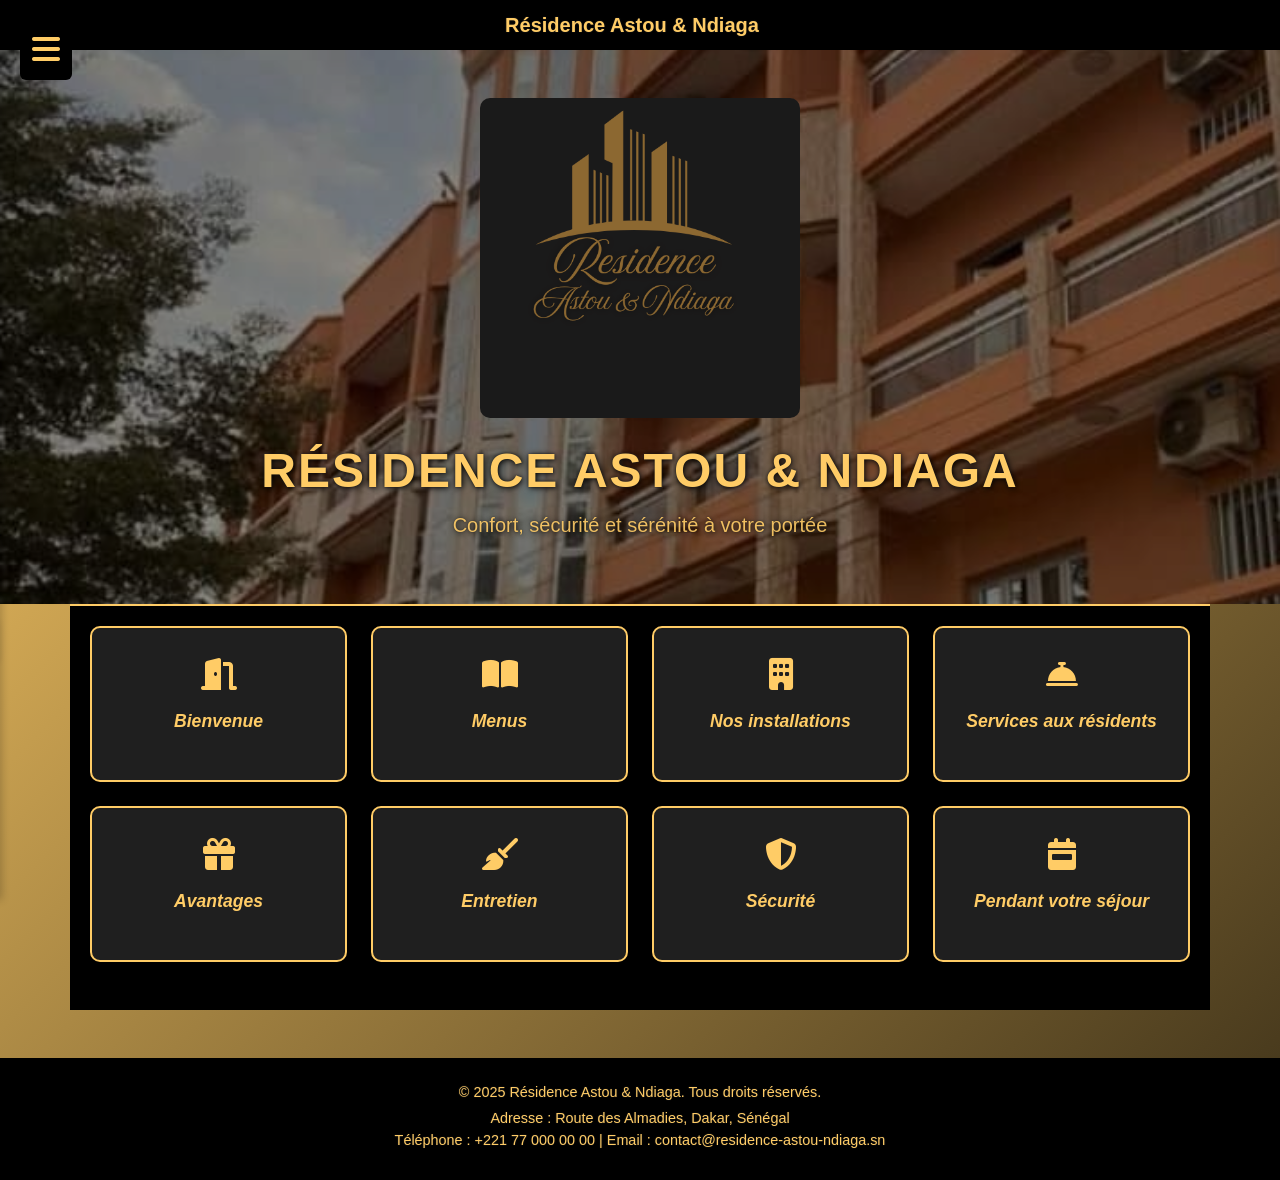
<file: index.html>
<!DOCTYPE html>
<html lang="fr">
<head>
  <meta charset="UTF-8" />
  <meta name="viewport" content="width=device-width, initial-scale=1.0" />
  <title>Résidence Astou & Ndiaga</title>
  <link href="https://cdn.jsdelivr.net/npm/bootstrap@5.3.3/dist/css/bootstrap.min.css" rel="stylesheet" />
  <link rel="stylesheet" href="https://cdnjs.cloudflare.com/ajax/libs/font-awesome/6.5.0/css/all.min.css" />
  <link rel="stylesheet" href="style.css" />
  <style>
    .sidebar {
      position: fixed;
      top: 0;
      left: 0;
      height: 100vh;
      width: 230px;
      background: #000;
      padding-top: 30px;
      z-index: 1000;
      box-shadow: 2px 0 8px rgba(0,0,0,0.2);
      transform: translateX(-100%);
      transition: transform 0.3s;
    }
    .sidebar.active {
      transform: translateX(0);
    }
    .sidebar .nav {
      margin-top: 40px;
    }
    .sidebar .nav-link {
      color: #ffcc66 !important;
      margin: 14px 0;
      font-weight: 500;
      border-radius: 8px;
      padding: 10px 20px;
      background: #181818;
      border: 2px solid #ffcc66;
      display: flex;
      align-items: center;
      gap: 10px;
    }
    .sidebar .nav-link:hover {
      background: #ffcc66;
      color: #000 !important;
    }
    .menu-btn {
      position: fixed;
      top: 20px;
      left: 20px;
      z-index: 1100;
      background: #000;
      border: none;
      color: #ffcc66;
      font-size: 2rem;
      padding: 6px 12px;
      border-radius: 6px;
      cursor: pointer;
    }
    @media (max-width: 768px) {
      .sidebar {
        width: 100%;
        height: auto;
        box-shadow: none;
        padding-top: 10px;
      }
      .menu-btn {
        left: 10px;
        top: 10px;
        font-size: 1.7rem;
      }
    }
  </style>
</head>
<body class="bg-dark text-white">

  <!-- Barre de navigation en haut -->
  <nav class="navbar navbar-dark" style="background: #000;">
    <div class="container-fluid justify-content-center">
      <span class="navbar-brand mb-0 h1 text-gold fw-bold">Résidence Astou & Ndiaga</span>
    </div>
  </nav>

  <!-- Bouton hamburger -->
  <button class="menu-btn" id="menuBtn">
    <i class="fas fa-bars"></i>
  </button>

  <!-- Sidebar navigation -->
  <nav class="sidebar" id="sidebar">
    <ul class="nav flex-column">
      <li class="nav-item">
        <a class="nav-link" href="bienvenue.html"><i class="fas fa-door-open me-2"></i>Bienvenue</a>
      </li>
      <li class="nav-item">
        <a class="nav-link" href="menus.html"><i class="fas fa-book-open me-2"></i>Menus</a>
      </li>
      <li class="nav-item">
        <a class="nav-link" href="installations.html"><i class="fas fa-building me-2"></i>Installations</a>
      </li>
      <li class="nav-item">
        <a class="nav-link" href="services.html"><i class="fas fa-concierge-bell me-2"></i>Services</a>
      </li>
      <li class="nav-item">
        <a class="nav-link" href="avantages.html"><i class="fas fa-gift me-2"></i>Avantages</a>
      </li>
      <li class="nav-item">
        <a class="nav-link" href="entretien.html"><i class="fas fa-broom me-2"></i>Entretien</a>
      </li>
      <li class="nav-item">
        <a class="nav-link" href="securite.html"><i class="fas fa-shield-alt me-2"></i>Sécurité</a>
      </li>
      <li class="nav-item">
        <a class="nav-link" href="sejour.html"><i class="fas fa-calendar-week me-2"></i>Séjour</a>
      </li>
    </ul>
  </nav>

  <!-- Contenu principal -->
  <div class="main-content">
    <!-- ...ton contenu ici... -->
  </div>

  <script src="https://cdn.jsdelivr.net/npm/bootstrap@5.3.3/dist/js/bootstrap.bundle.min.js"></script>
  <script>
    const menuBtn = document.getElementById('menuBtn');
    const sidebar = document.getElementById('sidebar');
    menuBtn.addEventListener('click', function(e) {
      e.stopPropagation();
      sidebar.classList.toggle('active');
    });
    document.addEventListener('click', function(e) {
      if (!sidebar.contains(e.target) && !menuBtn.contains(e.target)) {
        sidebar.classList.remove('active');
      }
    });
    sidebar.addEventListener('click', function(e) {
      e.stopPropagation();
    });
  </script>
  <div class="main-content">
    <!-- Logo & titre -->
    <header class="text-center py-5">
      <img src="images/Logo1.png" alt="Logo Résidence Astou & Ndiaga" class="logo-img mb-4" />
      <h1 class="fw-bold text-gold">Résidence Astou & Ndiaga</h1>
      <p class="lead text-gold">Confort, sécurité et sérénité à votre portée</p>
    </header>
    <!-- Section des liens -->
    <section class="container pb-5">
      <div class="row g-4 justify-content-center">
        <div class="col-6 col-md-4 col-lg-3">
          <a href="bienvenue.html" class="card-box text-decoration-none">
            <div class="icon-card text-center">
              <i class="fas fa-door-open fa-2x mb-2"></i>
              <p>Bienvenue</p>
            </div>
          </a>
        </div>
        <div class="col-6 col-md-4 col-lg-3">
          <a href="menus.html" class="card-box text-decoration-none">
            <div class="icon-card text-center">
              <i class="fas fa-book-open fa-2x mb-2"></i>
              <p>Menus</p>
            </div>
          </a>
        </div>
        <div class="col-6 col-md-4 col-lg-3">
          <a href="installations.html" class="card-box text-decoration-none">
            <div class="icon-card text-center">
              <i class="fas fa-building fa-2x mb-2"></i>
              <p>Nos installations</p>
            </div>
          </a>
        </div>
        <div class="col-6 col-md-4 col-lg-3">
          <a href="services.html" class="card-box text-decoration-none">
            <div class="icon-card text-center">
              <i class="fas fa-concierge-bell fa-2x mb-2"></i>
              <p>Services aux résidents</p>
            </div>
          </a>
        </div>
        <div class="col-6 col-md-4 col-lg-3">
          <a href="avantages.html" class="card-box text-decoration-none">
            <div class="icon-card text-center">
              <i class="fas fa-gift fa-2x mb-2"></i>
              <p>Avantages</p>
            </div>
          </a>
        </div>
        <div class="col-6 col-md-4 col-lg-3">
          <a href="entretien.html" class="card-box text-decoration-none">
            <div class="icon-card text-center">
              <i class="fas fa-broom fa-2x mb-2"></i>
              <p>Entretien</p>
            </div>
          </a>
        </div>
        <div class="col-6 col-md-4 col-lg-3">
          <a href="securite.html" class="card-box text-decoration-none">
            <div class="icon-card text-center">
              <i class="fas fa-shield-alt fa-2x mb-2"></i>
              <p>Sécurité</p>
            </div>
          </a>
        </div>
        <div class="col-6 col-md-4 col-lg-3">
          <a href="sejour.html" class="card-box text-decoration-none">
            <div class="icon-card text-center">
              <i class="fas fa-calendar-week fa-2x mb-2"></i>
              <p>Pendant votre séjour</p>
            </div>
          </a>
        </div>
      </div>
    </section>
    <!-- ===== Footer ===== -->
    <footer class="footer-dark text-center py-4 mt-5">
      <div class="container">
        <p class="mb-1 text-gold">&copy; 2025 Résidence Astou & Ndiaga. Tous droits réservés.</p>
        <p class="text-gold mb-0">Adresse : Route des Almadies, Dakar, Sénégal</p>
        <p class="text-gold">Téléphone : +221 77 000 00 00 | Email : contact@residence-astou-ndiaga.sn</p>
      </div>
    </footer>
  </div>
  <script src="https://cdn.jsdelivr.net/npm/bootstrap@5.3.3/dist/js/bootstrap.bundle.min.js"></script>
  <script>
    const menuBtn = document.getElementById('menuBtn');
    const sidebar = document.getElementById('sidebar');
    menuBtn.addEventListener('click', () => {
      sidebar.classList.toggle('active');
    });
    document.addEventListener('click', function(e) {
      if (!sidebar.contains(e.target) && !menuBtn.contains(e.target)) {
        sidebar.classList.remove('active');
      }
    });
  </script>

</body>
</html>
</file>
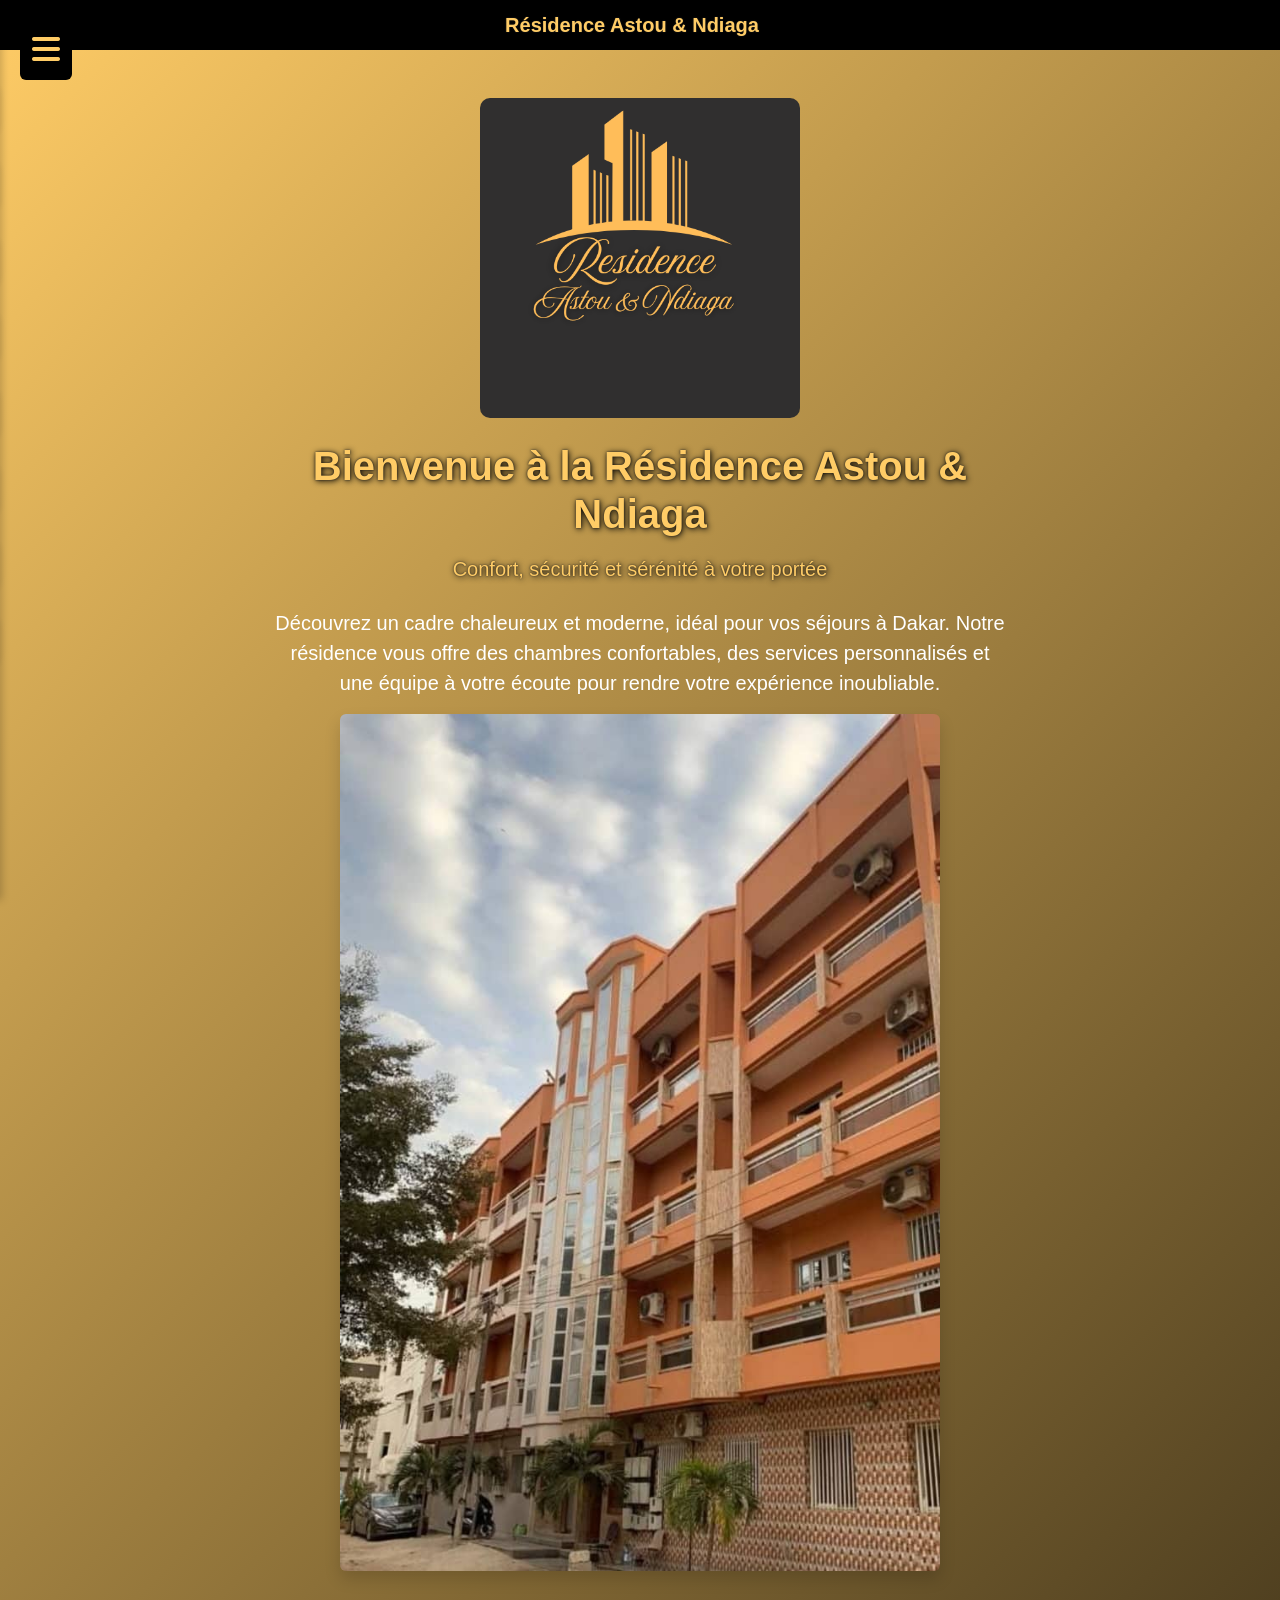
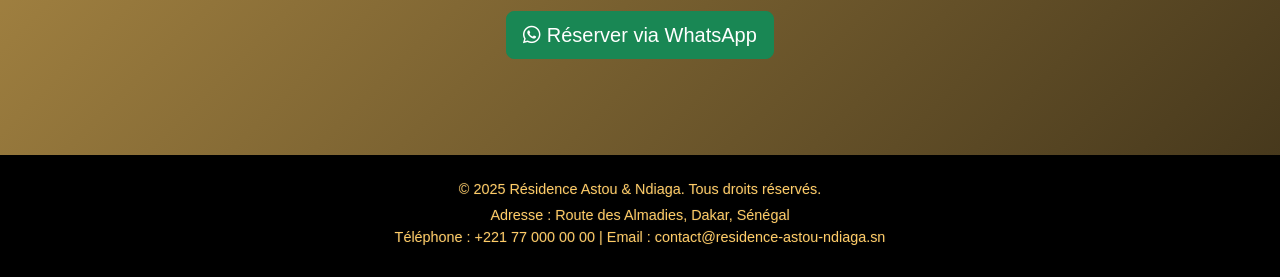
<file: bienvenue.html>
<!DOCTYPE html>
<html lang="fr">
<head>
  <meta charset="UTF-8" />
  <meta name="viewport" content="width=device-width, initial-scale=1.0" />
  <title>Bienvenue - Résidence Astou & Ndiaga</title>
  <link href="https://cdn.jsdelivr.net/npm/bootstrap@5.3.3/dist/css/bootstrap.min.css" rel="stylesheet" />
  <link rel="stylesheet" href="https://cdnjs.cloudflare.com/ajax/libs/font-awesome/6.5.0/css/all.min.css" />
  <link rel="stylesheet" href="style.css" />
  
</head>
<body>
  <!-- Barre de navigation en haut -->
  <nav class="navbar navbar-dark" style="background: #000;">
    <div class="container-fluid justify-content-center">
      <span class="navbar-brand mb-0 h1 text-gold fw-bold">Résidence Astou & Ndiaga</span>
    </div>
  </nav>

  <!-- Bouton hamburger -->
  <button class="menu-btn" id="menuBtn">
    <i class="fas fa-bars"></i>
  </button>

  <!-- Sidebar navigation -->
  <nav class="sidebar" id="sidebar">
    <ul class="nav flex-column">
      <li class="nav-item">
        <a class="nav-link" href="bienvenue.html"><i class="fas fa-door-open me-2"></i>Bienvenue</a>
      </li>
      <li class="nav-item">
        <a class="nav-link" href="menus.html"><i class="fas fa-book-open me-2"></i>Menus</a>
      </li>
      <li class="nav-item">
        <a class="nav-link" href="installations.html"><i class="fas fa-building me-2"></i>Installations</a>
      </li>
      <li class="nav-item">
        <a class="nav-link" href="services.html"><i class="fas fa-concierge-bell me-2"></i>Services</a>
      </li>
      <li class="nav-item">
        <a class="nav-link" href="avantages.html"><i class="fas fa-gift me-2"></i>Avantages</a>
      </li>
      <li class="nav-item">
        <a class="nav-link" href="entretien.html"><i class="fas fa-broom me-2"></i>Entretien</a>
      </li>
      <li class="nav-item">
        <a class="nav-link" href="securite.html"><i class="fas fa-shield-alt me-2"></i>Sécurité</a>
      </li>
      <li class="nav-item">
        <a class="nav-link" href="sejour.html"><i class="fas fa-calendar-week me-2"></i>Séjour</a>
      </li>
    </ul>
  </nav>


  <!-- Bienvenue Section -->
  <main class="main-content container py-5">
    <div class="row justify-content-center">
      <div class="col-lg-8 text-center">
        <img src="images/Logo1.png" alt="Logo Résidence Astou & Ndiaga" class="logo-img mb-4" />
        <h1 class="fw-bold text-gold mb-3">Bienvenue à la Résidence Astou & Ndiaga</h1>
        <p class="lead text-gold mb-4">Confort, sécurité et sérénité à votre portée</p>
        <p class="fs-5">
          Découvrez un cadre chaleureux et moderne, idéal pour vos séjours à Dakar. Notre résidence vous offre des chambres confortables, des services personnalisés et une équipe à votre écoute pour rendre votre expérience inoubliable.
        </p>
        <!-- Image de l'immeuble en illustration -->
        <img src="images/immeuble.jpg" alt="Immeuble Résidence Astou & Ndiaga" class="img-fluid rounded shadow mb-4" style="max-width: 600px;" />
        <a href="https://wa.me/221770000000" target="_blank" class="btn btn-success btn-lg mt-3">
          <i class="fab fa-whatsapp"></i> Réserver via WhatsApp
        </a>
      </div>
    </div>
  </main>

  <!-- Footer -->
  <footer class="footer-dark text-center py-4 mt-5 main-content">
    <div class="container">
      <p class="mb-1 text-gold">&copy; 2025 Résidence Astou & Ndiaga. Tous droits réservés.</p>
      <p class="text-gold mb-0">Adresse : Route des Almadies, Dakar, Sénégal</p>
      <p class="text-gold">Téléphone : +221 77 000 00 00 | Email : contact@residence-astou-ndiaga.sn</p>
    </div>
  </footer>

  <script src="https://cdn.jsdelivr.net/npm/bootstrap@5.3.3/dist/js/bootstrap.bundle.min.js"></script>
  <script>
    const menuBtn = document.getElementById('menuBtn');
    const sidebar = document.getElementById('sidebar');
    menuBtn.addEventListener('click', () => {
      sidebar.classList.toggle('active');
    });
    // Optionnel : fermer la sidebar en cliquant en dehors
    document.addEventListener('click', function(e) {
      if (!sidebar.contains(e.target) && !menuBtn.contains(e.target)) {
        sidebar.classList.remove('active');
      }
    });
  </script>
</body>
</html>
</file>
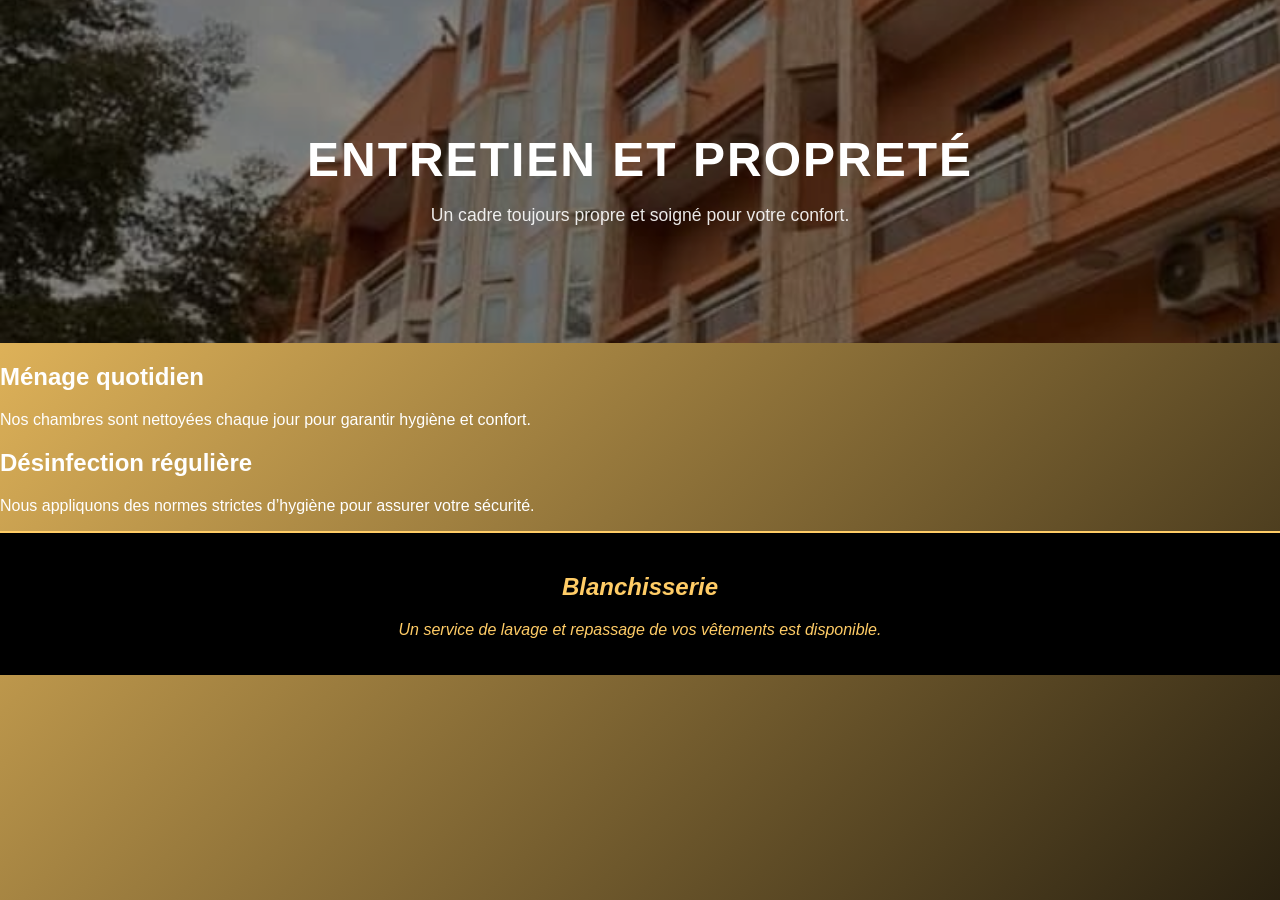
<file: entretien.html>
<!DOCTYPE html>
<html lang="fr">
<head>
  <meta charset="UTF-8">
  <meta name="viewport" content="width=device-width, initial-scale=1.0">
  <title>Entretien - Résidence Astou & Ndiaga</title>
  <link rel="stylesheet" href="style.css">
</head>
<body>
  <header>
    <h1>Entretien et Propreté</h1>
    <p>Un cadre toujours propre et soigné pour votre confort.</p>
  </header>

  <main>
    <section>
      <h2>Ménage quotidien</h2>
      <p>Nos chambres sont nettoyées chaque jour pour garantir hygiène et confort.</p>
    </section>

    <section>
      <h2>Désinfection régulière</h2>
      <p>Nous appliquons des normes strictes d’hygiène pour assurer votre sécurité.</p>
    </section>

    <section>
      <h2>Blanchisserie</h2>
      <p>Un service de lavage et repassage de vos vêtements est disponible.</p>
    </section>
  </main>
</body>
</html>
</file>
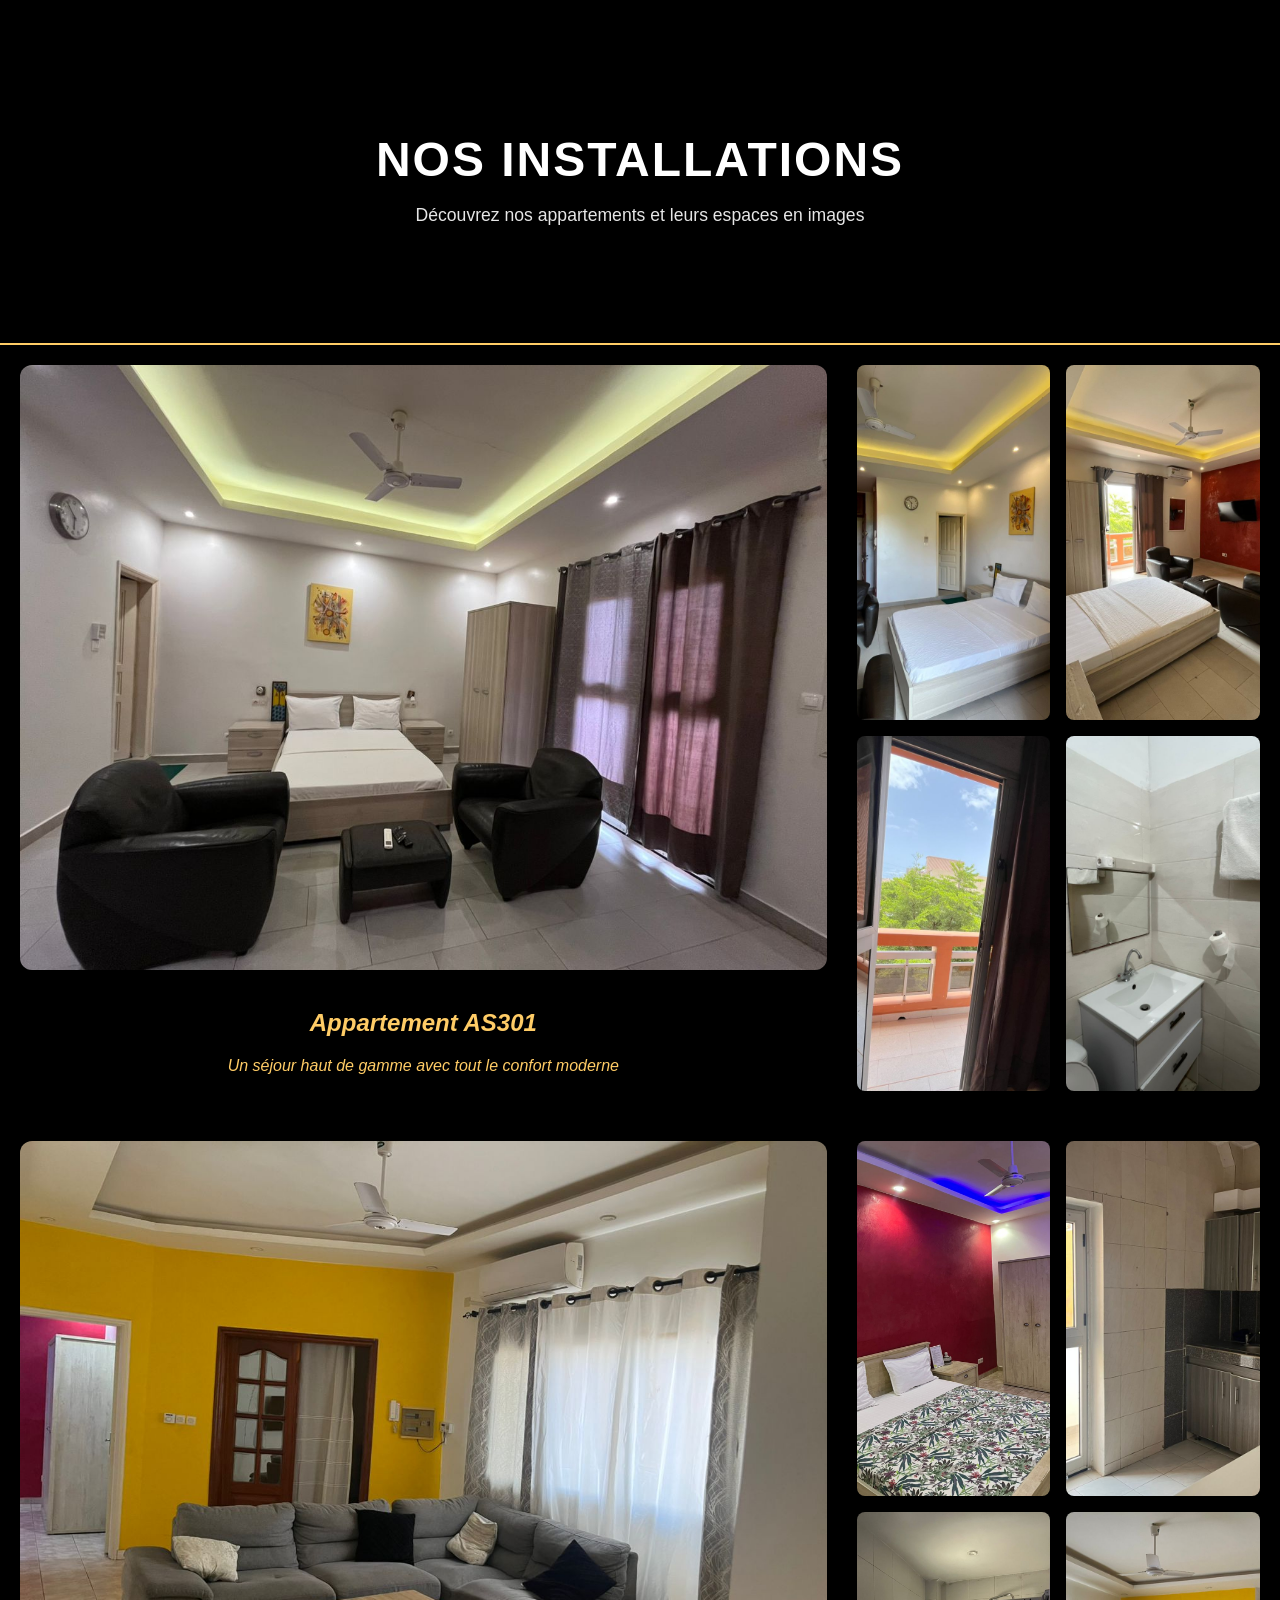
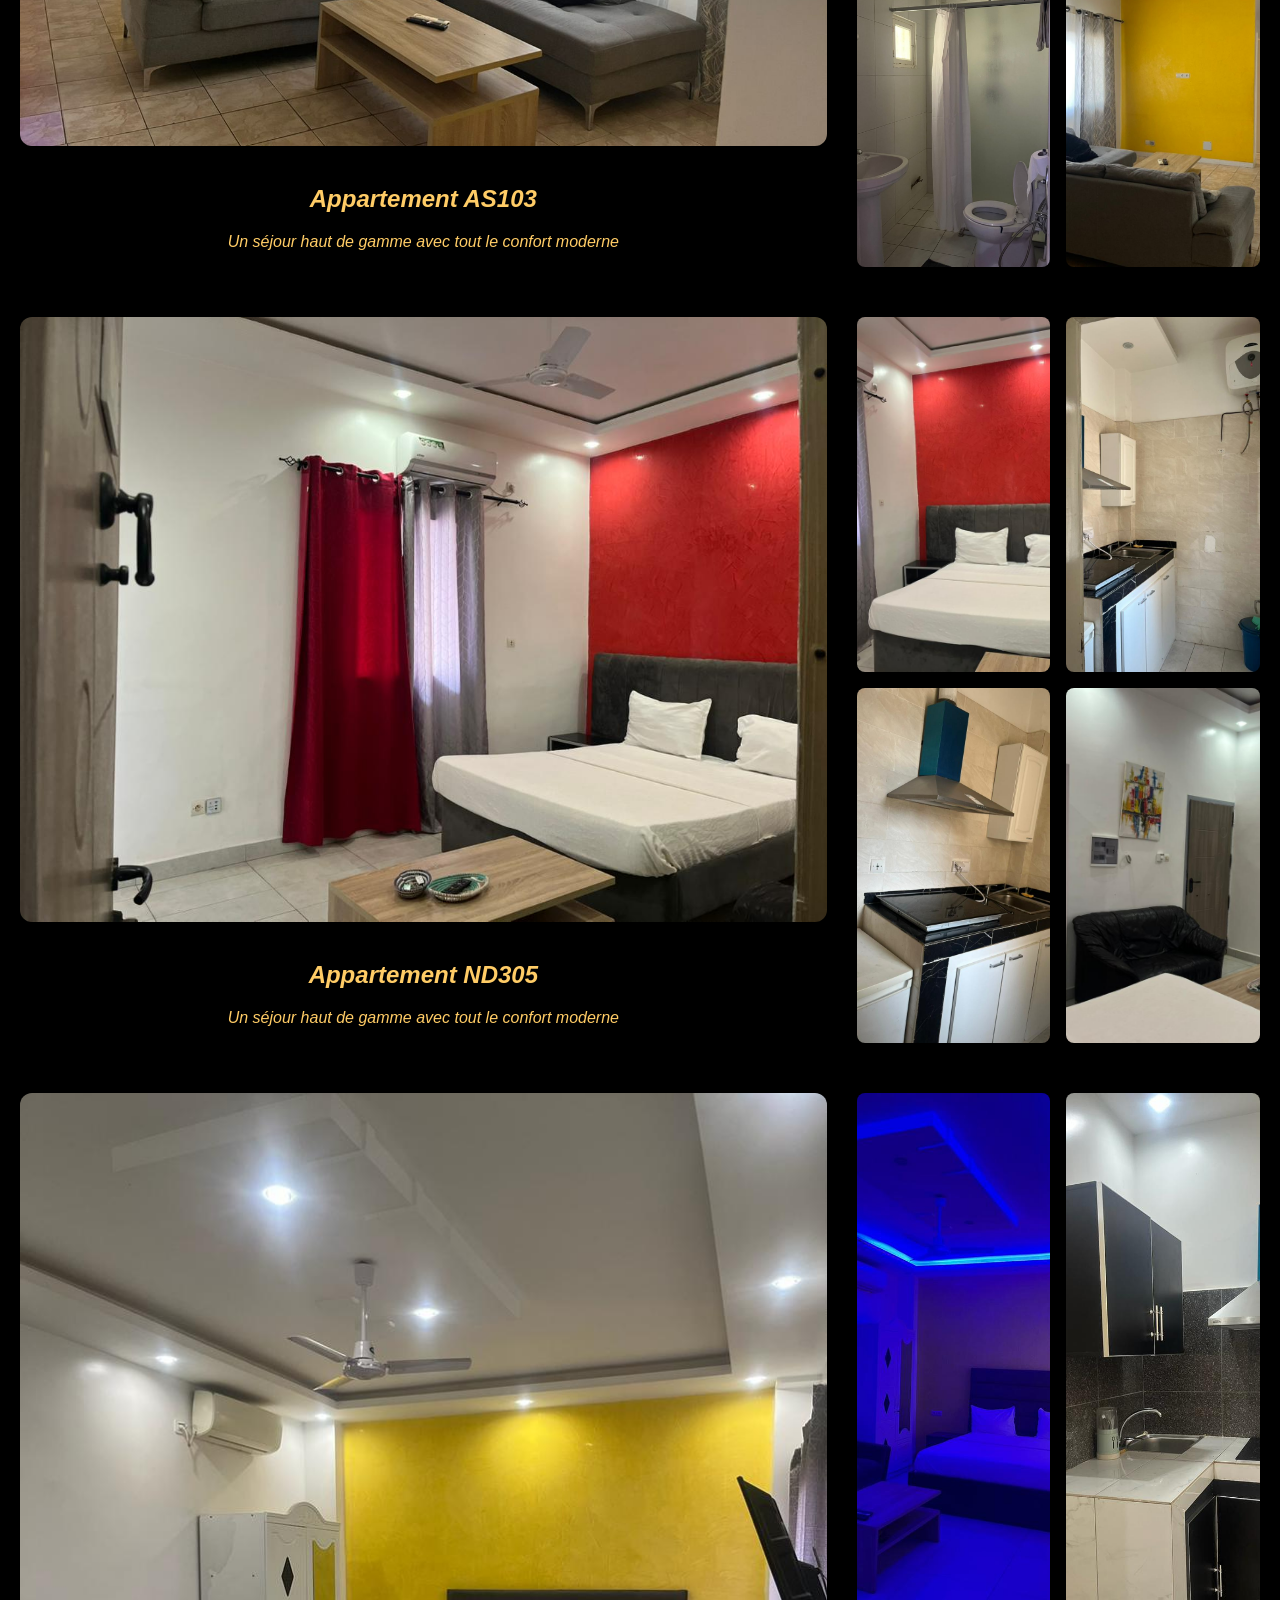
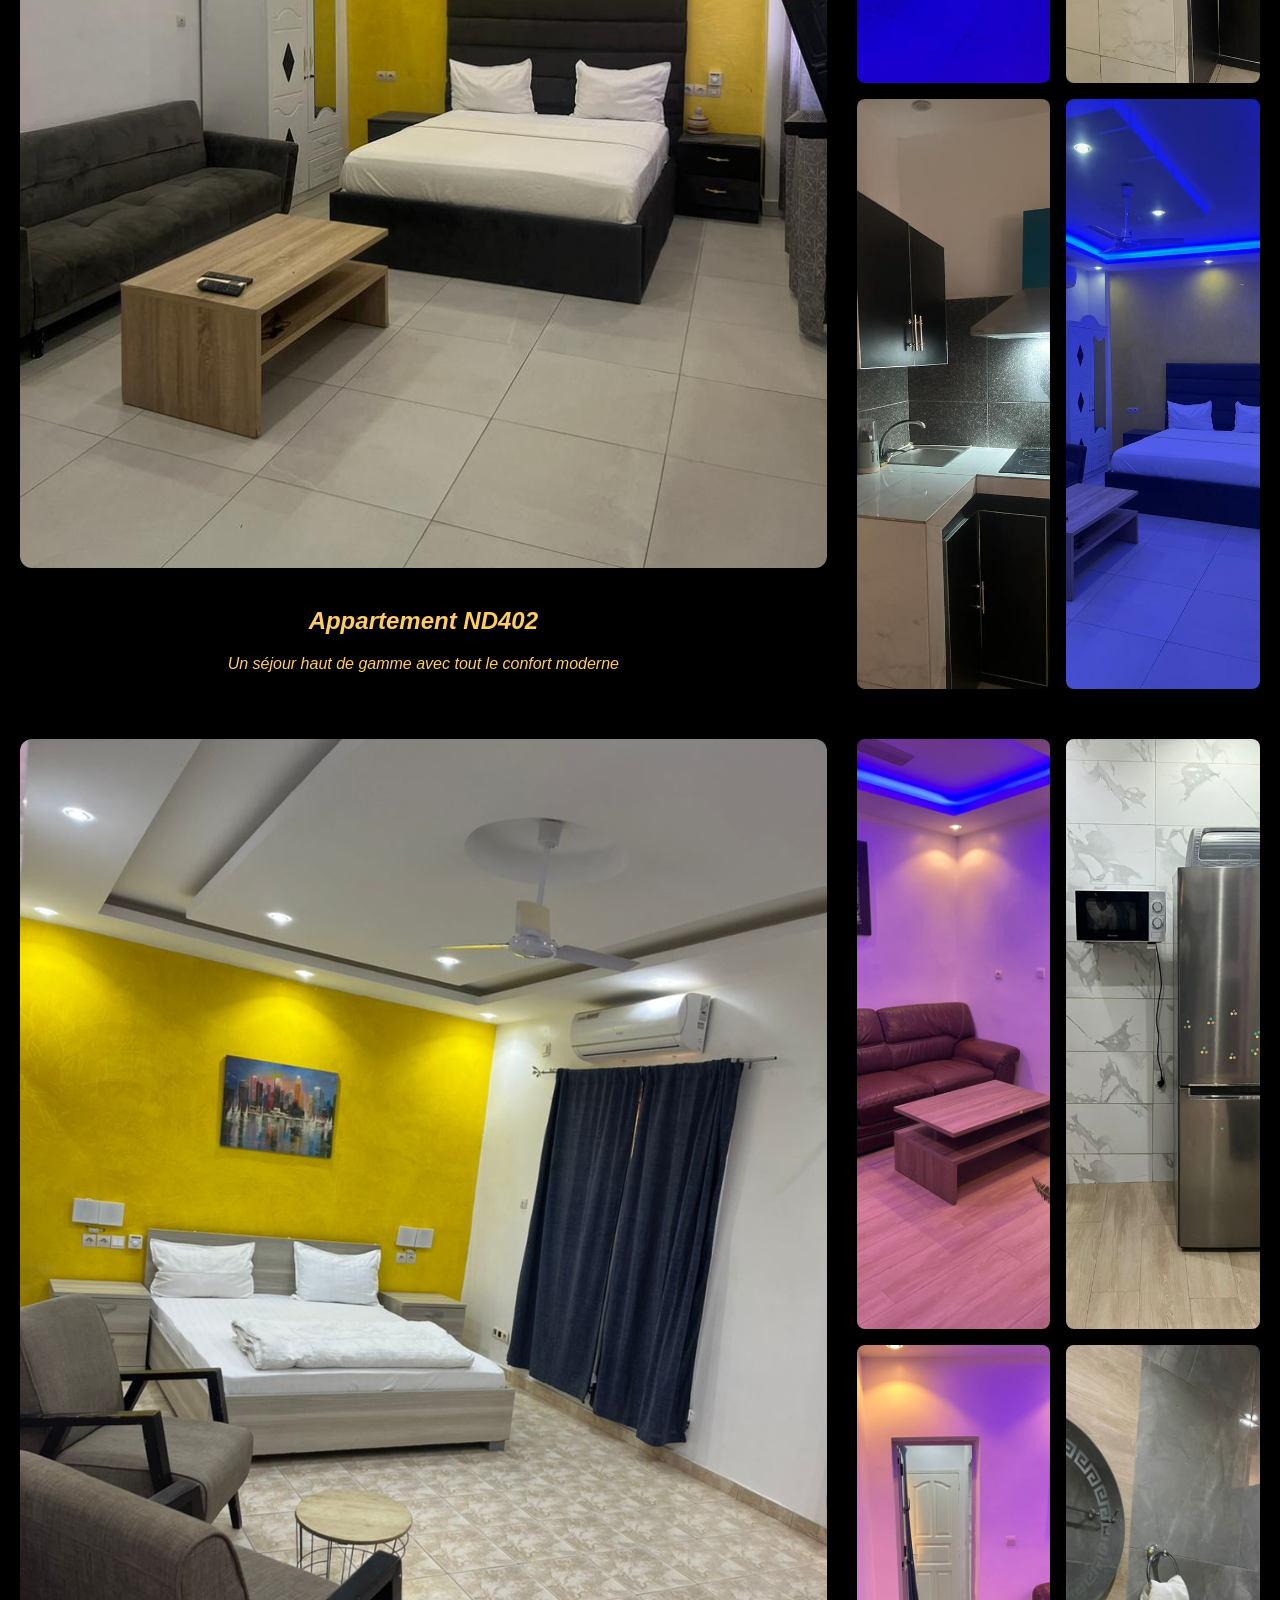
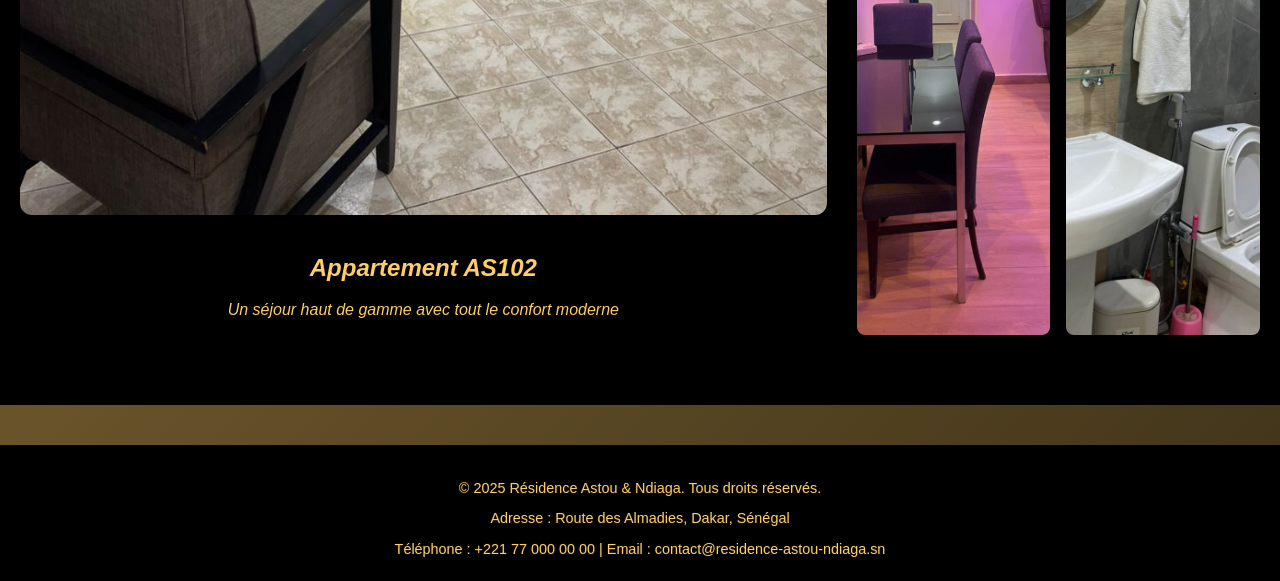
<file: installations.html>
<!DOCTYPE html>
<html lang="fr">
<head>
  <meta charset="UTF-8">
  <meta name="viewport" content="width=device-width, initial-scale=1.0">
  <title>Nos Installations - Résidence Astou & Ndiaga</title>
  <link rel="stylesheet" href="style.css">
</head>
<body>
<header class="hero" style="background: #000;">
  <div class="hero-text">
    <h1>Nos Installations</h1>
    <p>Découvrez nos appartements et leurs espaces en images</p>
  </div>
</header>

  <main>
    <section class="installations">

      <!-- Appartement 1 -->
       <div class="appartement-grid">
  <div class="appartement-main">
    <img src="images/AS301-A.jpg" alt="Appartement Deluxe">
    <div class="info">
      <h2>Appartement AS301</h2>
      <p>Un séjour haut de gamme avec tout le confort moderne</p>
    </div>
  </div>
  <div class="appartement-thumbs">
    <img src="images/AS301-B.jpg" alt="">
    <img src="images/AS301-C.jpg" alt="">
    <img src="images/AS301-D.jpg" alt="">
    <img src="images/AS301-E.jpg" alt="">
  </div>
</div>
   

      <!-- Appartement 2 -->
<div class="appartement-grid">
  <div class="appartement-main">
    <img src="images/AS103-A.jpg" alt="Appartement Deluxe">
    <div class="info">
      <h2>Appartement AS103</h2>
      <p>Un séjour haut de gamme avec tout le confort moderne</p>
    </div>
  </div>
  <div class="appartement-thumbs">
    <img src="images/AS103-B.jpg" alt="">
    <img src="images/AS103-C.jpg" alt="">
    <img src="images/AS103-D.jpg" alt="">
    <img src="images/AS103-E.jpg" alt="">
  </div>
</div>

  <!-- Appartement 3 -->
    <div class="appartement-grid">
  <div class="appartement-main">
    <img src="images/ND305-A.jpg" alt="Appartement Deluxe">
    <div class="info">
      <h2>Appartement ND305</h2>
      <p>Un séjour haut de gamme avec tout le confort moderne</p>
    </div>
  </div>
  <div class="appartement-thumbs">
    <img src="images/ND305-B.jpg" alt="">
    <img src="images/ND305-C.jpg" alt="">
    <img src="images/ND305-D.jpg" alt="">
    <img src="images/ND305-E.jpg" alt="">
  </div>
</div>

  <!-- Appartement  -->
    <div class="appartement-grid">
  <div class="appartement-main">
    <img src="images/ND402-A.jpg" alt="Appartement Deluxe">
    <div class="info">
      <h2>Appartement ND402</h2>
      <p>Un séjour haut de gamme avec tout le confort moderne</p>
    </div>
  </div>
  <div class="appartement-thumbs">
    <img src="images/ND402-B.jpg" alt="">
    <img src="images/ND402-C.jpg" alt="">
    <img src="images/ND402-D.jpg" alt="">
    <img src="images/ND402-E.jpg" alt="">
  </div>
</div>

<!-- Appartement  -->
    <div class="appartement-grid">
  <div class="appartement-main">
    <img src="images/AS102-A.jpg" alt="Appartement Deluxe">
    <div class="info">
      <h2>Appartement AS102</h2>
      <p>Un séjour haut de gamme avec tout le confort moderne</p>
    </div>
  </div>
  <div class="appartement-thumbs">
    <img src="images/AS102-B.jpg" alt="">
    <img src="images/AS102-C.jpg" alt="">
    <img src="images/AS102-D.jpg" alt="">
    <img src="images/AS102-E.jpg" alt="">
  </div>
</div>

    </section>
  </main>

  <footer class="footer-dark text-center py-4 mt-5">
    <div class="container">
      <p class="mb-1 text-gold">&copy; 2025 Résidence Astou & Ndiaga. Tous droits réservés.</p>
      <p class="text-gold mb-0">Adresse : Route des Almadies, Dakar, Sénégal</p>
      <p class="text-gold">Téléphone : +221 77 000 00 00 | Email : contact@residence-astou-ndiaga.sn</p>
    </div>
  </footer>

</body>
</html>
</file>
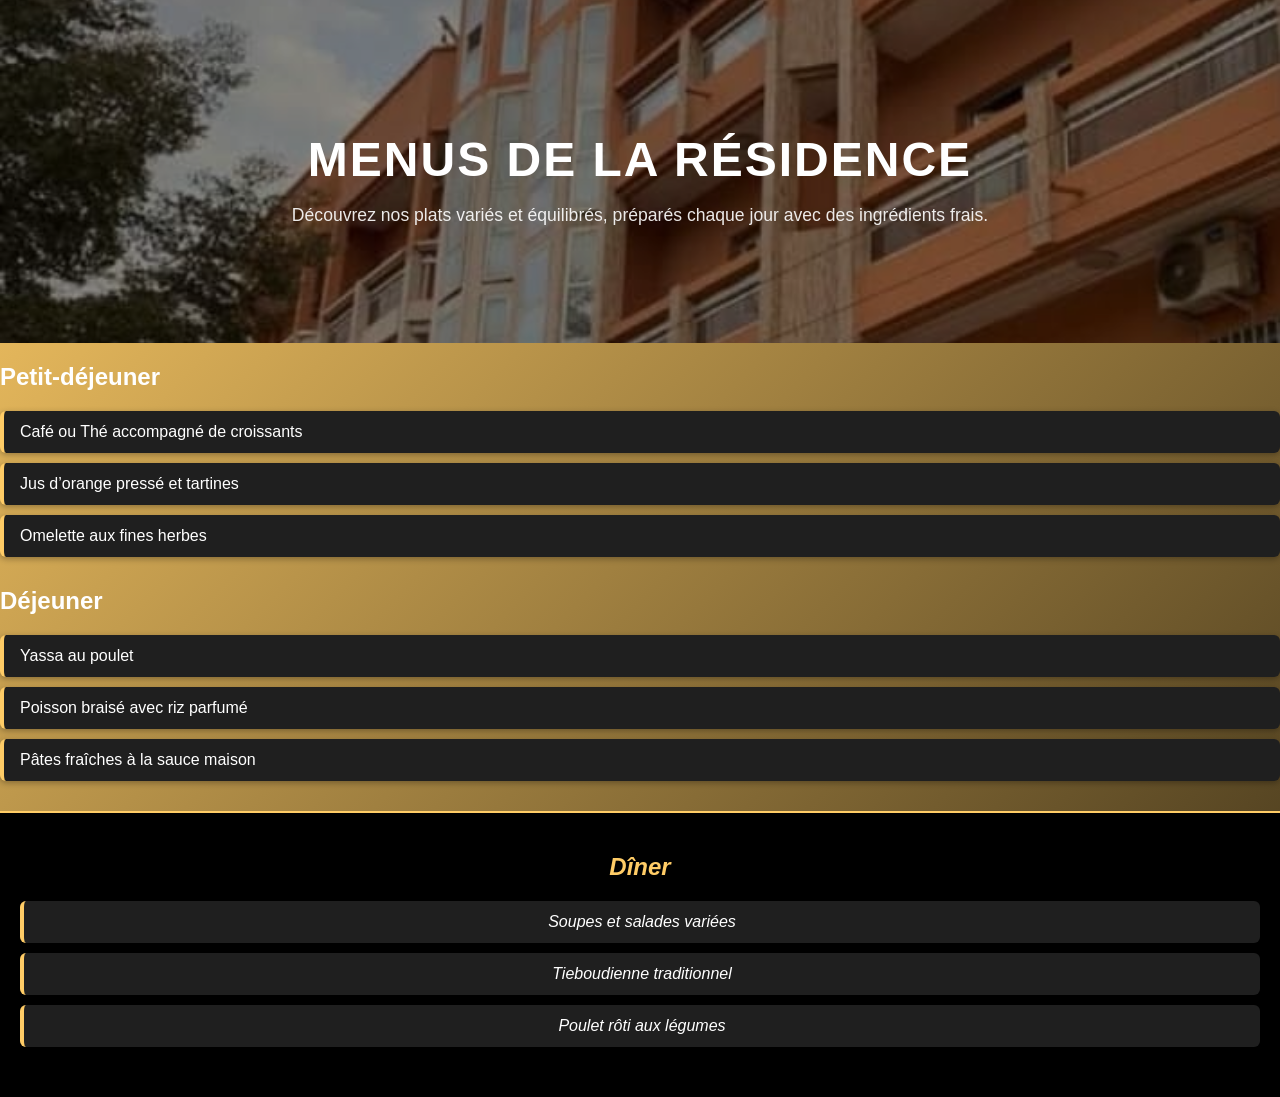
<file: menus.html>
<!DOCTYPE html>
<html lang="fr">
<head>
  <meta charset="UTF-8">
  <meta name="viewport" content="width=device-width, initial-scale=1.0">
  <title>Menus - Résidence Astou & Ndiaga</title>
  <link rel="stylesheet" href="style.css">
</head>
<body>
  <header>
    <h1>Menus de la Résidence</h1>
    <p>Découvrez nos plats variés et équilibrés, préparés chaque jour avec des ingrédients frais.</p>
  </header>

  <main>
    <section class="menu-category">
      <h2>Petit-déjeuner</h2>
      <ul>
        <li>Café ou Thé accompagné de croissants</li>
        <li>Jus d’orange pressé et tartines</li>
        <li>Omelette aux fines herbes</li>
      </ul>
    </section>

    <section class="menu-category">
      <h2>Déjeuner</h2>
      <ul>
        <li>Yassa au poulet</li>
        <li>Poisson braisé avec riz parfumé</li>
        <li>Pâtes fraîches à la sauce maison</li>
      </ul>
    </section>

    <section class="menu-category">
      <h2>Dîner</h2>
      <ul>
        <li>Soupes et salades variées</li>
        <li>Tieboudienne traditionnel</li>
        <li>Poulet rôti aux légumes</li>
      </ul>
    </section>
  </main>
</body>
</html>
</file>
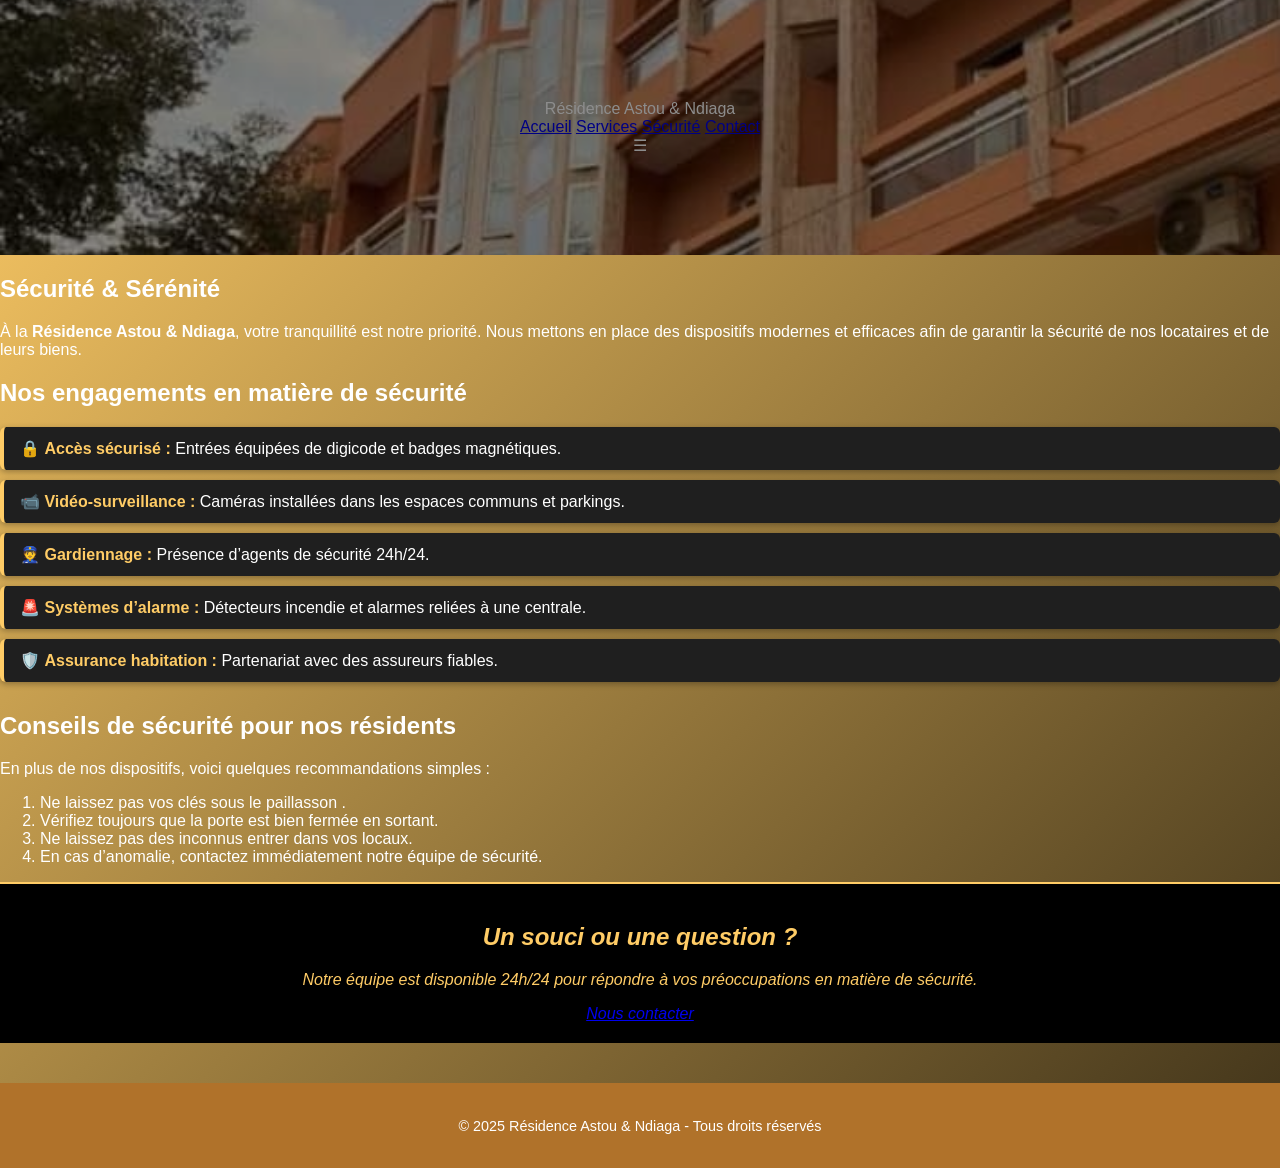
<file: securite.html>
<!DOCTYPE html>
<html lang="fr">
<head>
  <meta charset="UTF-8">
  <meta name="viewport" content="width=device-width, initial-scale=1.0">
  <title>Sécurité - Résidence Astou & Ndiaga</title>
  <link rel="stylesheet" href="style.css">
</head>
<body>
  <!-- Header avec menu -->
  <header>
    <div class="logo">Résidence Astou & Ndiaga</div>
    <nav class="nav-links" id="navLinks">
      <a href="index.html">Accueil</a>
      <a href="services.html">Services</a>
      <a href="securite.html" class="active">Sécurité</a>
      <a href="contact.html">Contact</a>
    </nav>
    <div class="hamburger" id="hamburger">&#9776;</div>
  </header>

  <!-- Section principale -->
  <main class="container">
    <section class="intro">
      <h1>Sécurité & Sérénité</h1>
      <p>À la <strong>Résidence Astou & Ndiaga</strong>, votre tranquillité est notre priorité.  
      Nous mettons en place des dispositifs modernes et efficaces afin de garantir la sécurité de nos locataires et de leurs biens.</p>
    </section>

    <section class="security-section">
      <h2>Nos engagements en matière de sécurité</h2>
      <ul>
        <li>🔒 <strong>Accès sécurisé :</strong> Entrées équipées de digicode et badges magnétiques.</li>
        <li>📹 <strong>Vidéo-surveillance :</strong> Caméras installées dans les espaces communs et parkings.</li>
        <li>👮 <strong>Gardiennage :</strong> Présence d’agents de sécurité 24h/24.</li>
        <li>🚨 <strong>Systèmes d’alarme :</strong> Détecteurs incendie et alarmes reliées à une centrale.</li>
        <li>🛡️ <strong>Assurance habitation :</strong> Partenariat avec des assureurs fiables.</li>
      </ul>
    </section>

    <section class="tips">
      <h2>Conseils de sécurité pour nos résidents</h2>
      <p>En plus de nos dispositifs, voici quelques recommandations simples :</p>
      <ol>
        <li>Ne laissez pas vos clés sous le paillasson .</li>
        <li>Vérifiez toujours que la porte est bien fermée en sortant.</li>
        <li>Ne laissez pas des inconnus entrer dans vos locaux.</li>
        <li>En cas d’anomalie, contactez immédiatement notre équipe de sécurité.</li>
      </ol>
    </section>

    <section class="contact-cta">
      <h2>Un souci ou une question ?</h2>
      <p>Notre équipe est disponible 24h/24 pour répondre à vos préoccupations en matière de sécurité.</p>
      <a href="contact.html" class="btn">Nous contacter</a>
    </section>
  </main>

  <!-- Footer -->
  <footer>
    <p>&copy; 2025 Résidence Astou & Ndiaga - Tous droits réservés</p>
  </footer>

  <!-- JS inclus -->
  <script>
    const hamburger = document.getElementById('hamburger');
    const navLinks = document.getElementById('navLinks');

    hamburger.addEventListener('click', () => {
      navLinks.classList.toggle('show');
    });
  </script>
</body>
</html>
</file>
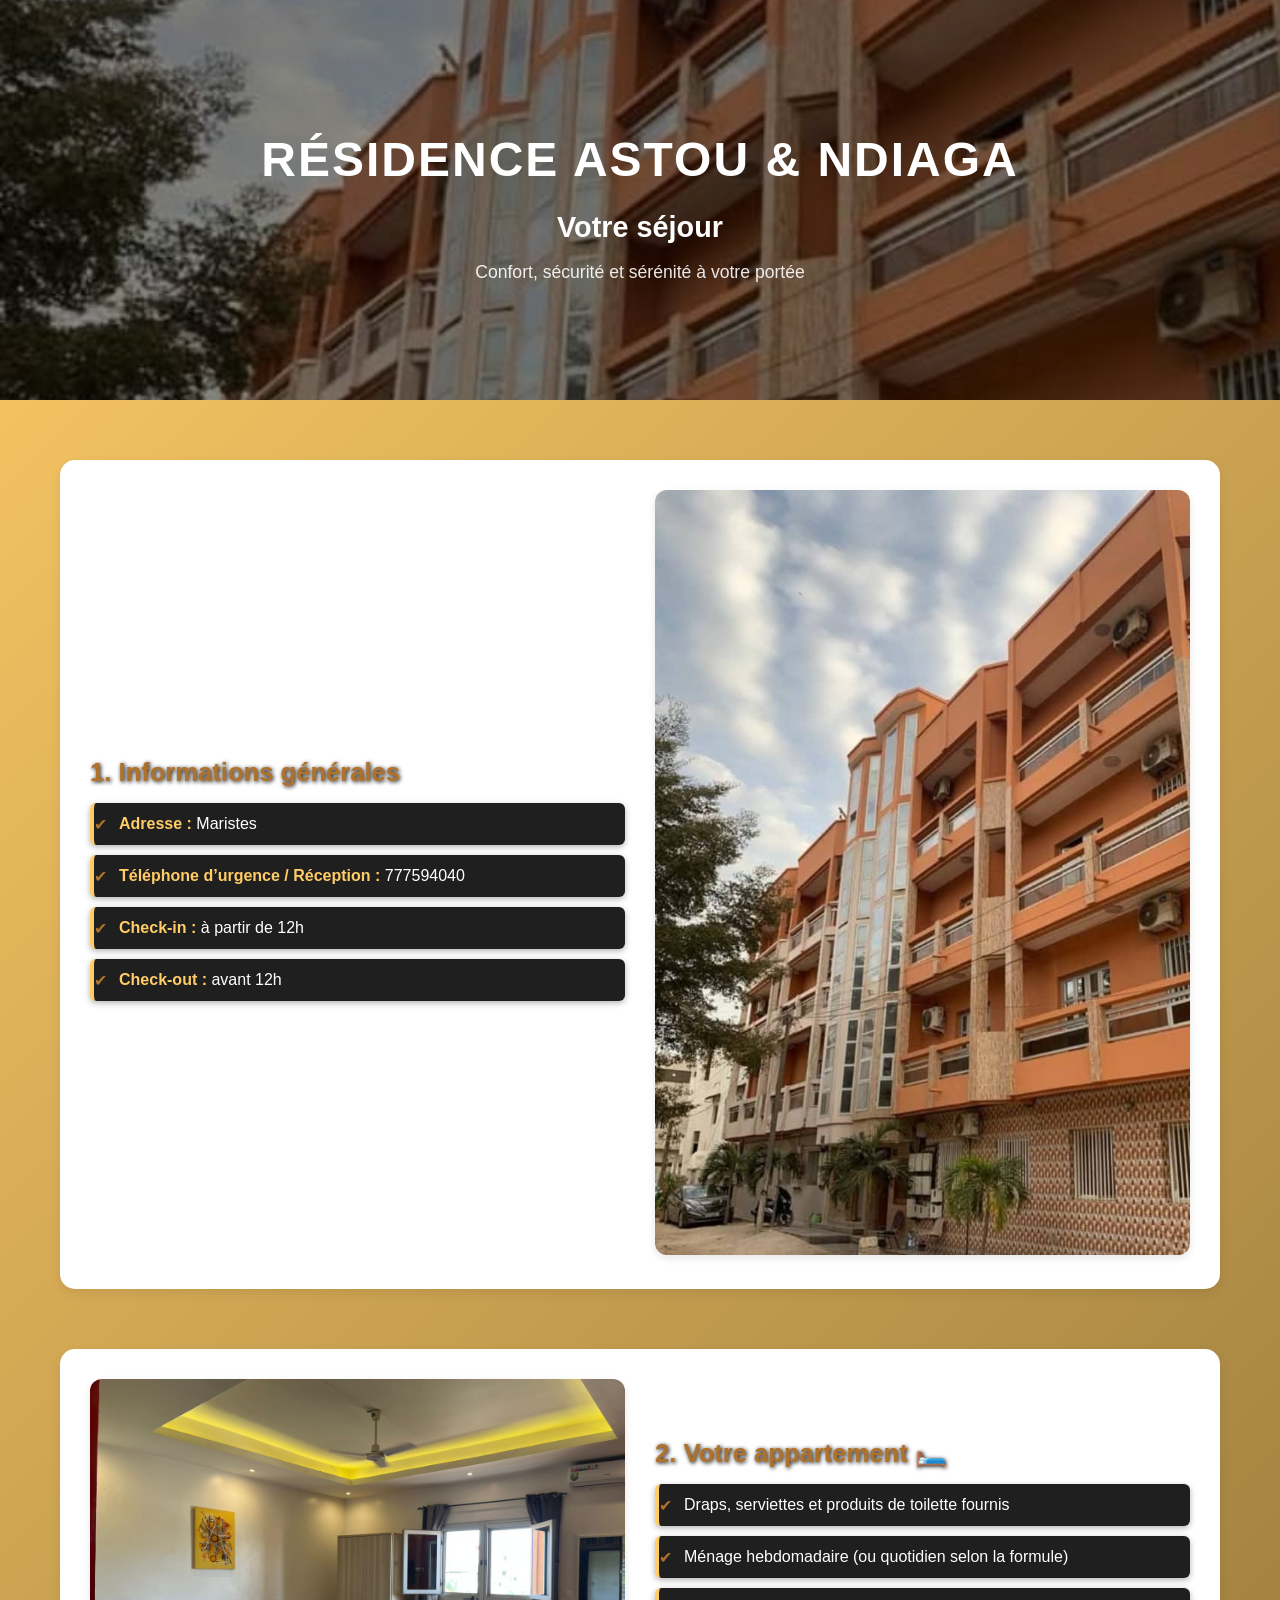
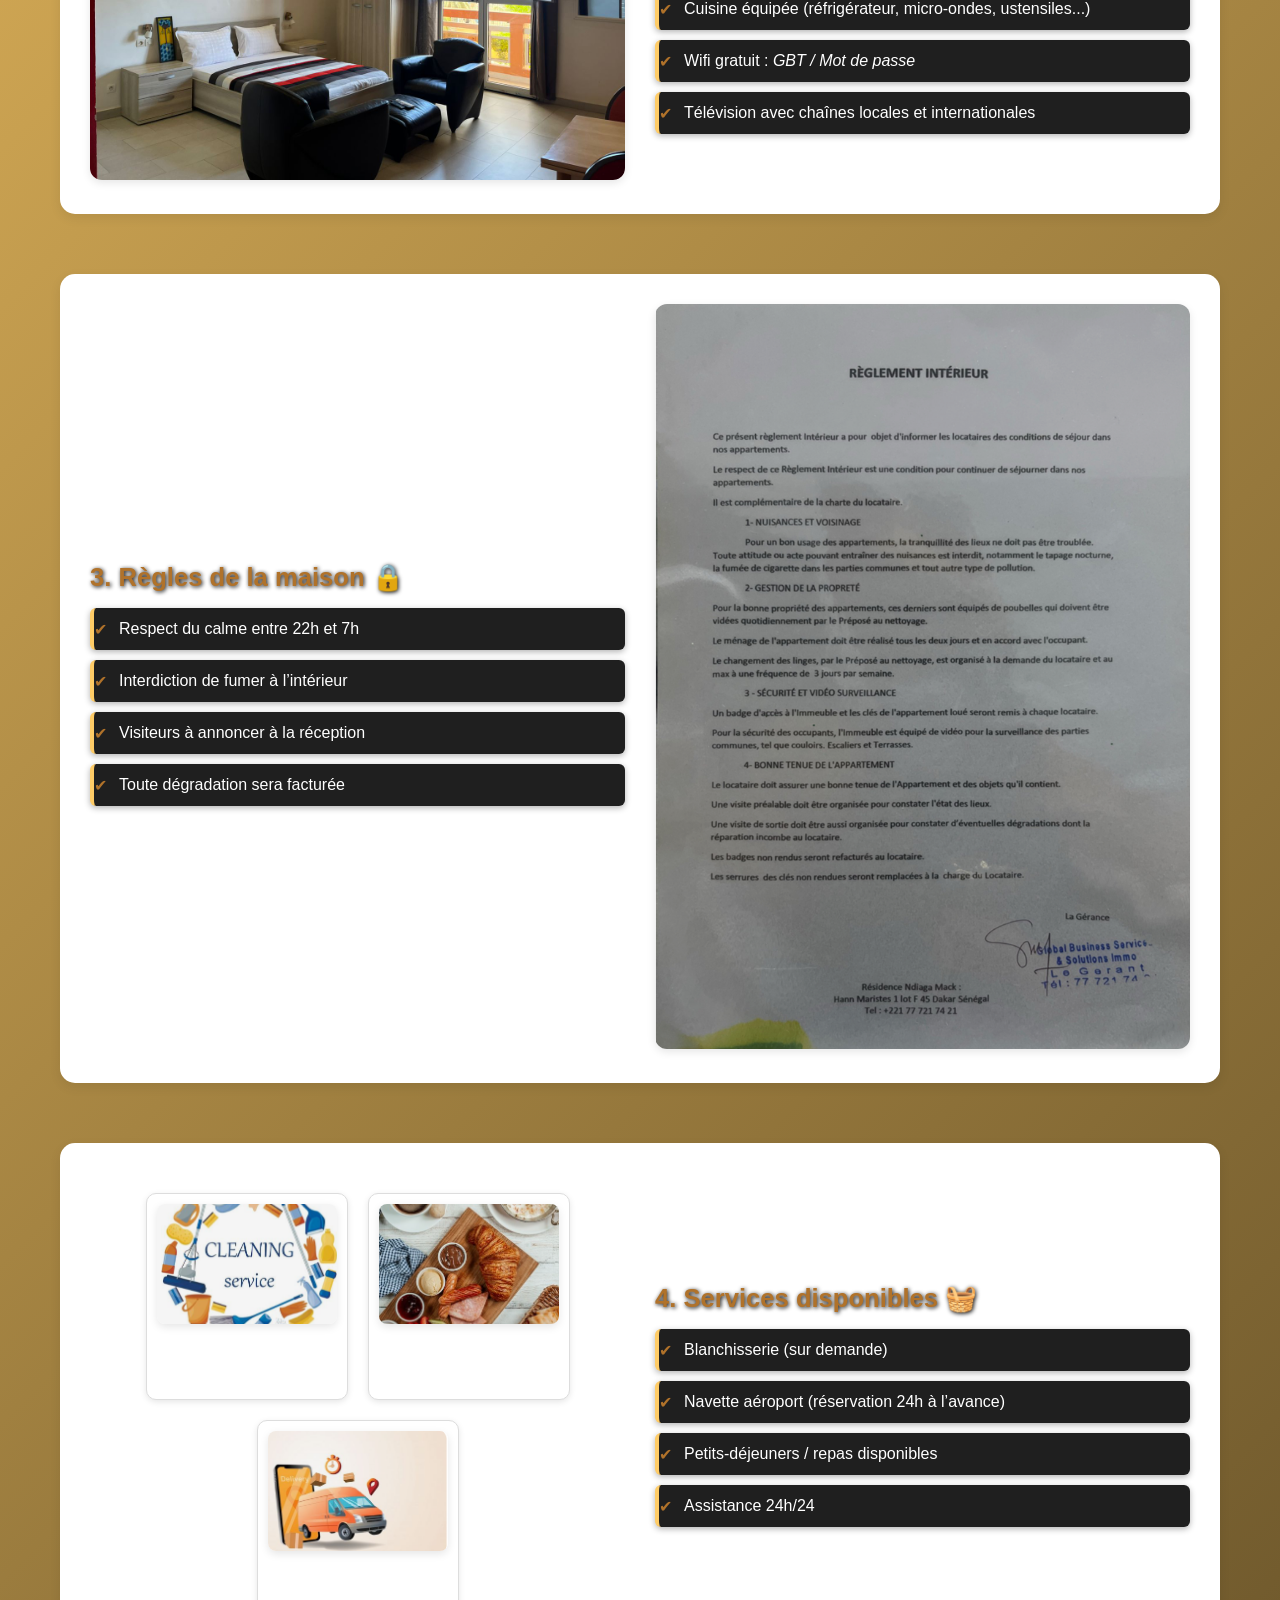
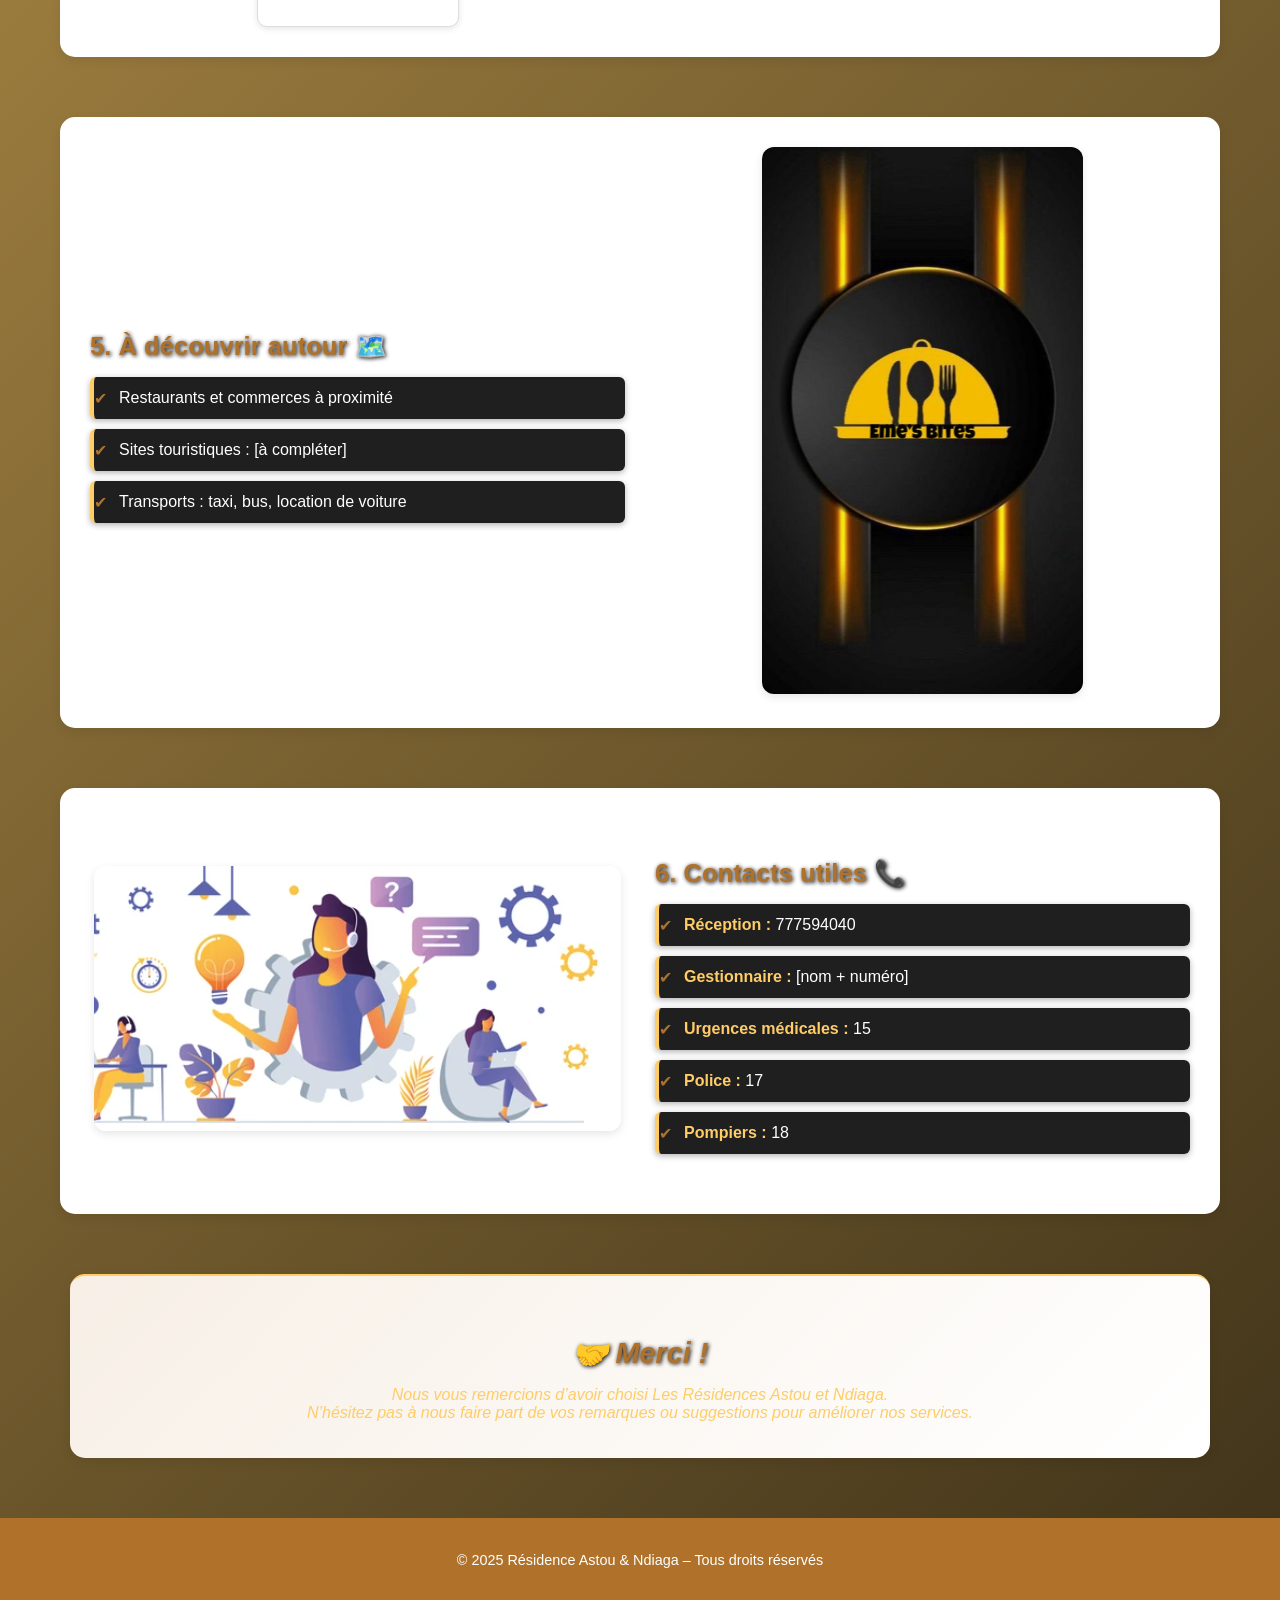
<file: sejour.html>
<!DOCTYPE html>
<html lang="fr">
<head>
  <meta charset="UTF-8">
  <meta name="viewport" content="width=device-width, initial-scale=1">
  <title>Votre séjour – Résidence Astou & Ndiaga</title>
  <link rel="stylesheet" href="style.css">
</head>
<body class="bg-dark text-white">

<header>
  <h1>Résidence Astou & Ndiaga</h1>
  <h2>Votre séjour</h2>
  <p>Confort, sécurité et sérénité à votre portée</p>
</header>

<main>

  <!-- 1. Informations générales -->
  <section class="sejour-bloc">
    <div class="sejour-texte">
      <h3>1. Informations générales</h3>
      <ul>
        <li><strong>Adresse :</strong> Maristes</li>
        <li><strong>Téléphone d’urgence / Réception : </strong>777594040</li>
        <li><strong>Check-in :</strong> à partir de 12h</li>
        <li><strong>Check-out :</strong> avant 12h</li>
      </ul>
    </div>
    <div class="sejour-img">
      <img src="images/immeuble.jpg" alt="Informations générales">
    </div>
  </section>

  <!-- 2. Votre appartement -->
  <section class="sejour-bloc reverse">
    <div class="sejour-texte">
      <h3>2. Votre appartement 🛏️</h3>
      <ul>
        <li>Draps, serviettes et produits de toilette fournis</li>
        <li>Ménage hebdomadaire (ou quotidien selon la formule)</li>
        <li>Cuisine équipée (réfrigérateur, micro-ondes, ustensiles...)</li>
        <li>Wifi gratuit : <em>GBT / Mot de passe</em></li>
        <li>Télévision avec chaînes locales et internationales</li>
      </ul>
    </div>
    <div class="sejour-img">
      <img src="images/appartement1.jpg" alt="Appartement">
    </div>
  </section>

  <!-- 3. Règles de la maison -->
  <section class="sejour-bloc">
    <div class="sejour-texte">
      <h3>3. Règles de la maison 🔒</h3>
      <ul>
        <li>Respect du calme entre 22h et 7h</li>
        <li>Interdiction de fumer à l’intérieur</li>
        <li>Visiteurs à annoncer à la réception</li>
        <li>Toute dégradation sera facturée</li>
      </ul>
    </div>
    <div class="sejour-img">
      <img src="images/reglement.png" alt="Règles de la maison">
    </div>
  </section>

  <!-- 4. Services disponibles -->
  <!-- 4. Services disponibles -->
<section class="sejour-bloc reverse">
  <div class="sejour-texte">
    <h3>4. Services disponibles 🧺</h3>
    <ul>
      <li>Blanchisserie (sur demande)</li>
      <li>Navette aéroport (réservation 24h à l’avance)</li>
      <li>Petits-déjeuners / repas disponibles</li>
      <li>Assistance 24h/24</li>
    </ul>
  </div>

  <div class="sejour-img services-cards">
    <div class="service-card">
      <img src="images/service1.png" alt="Blanchisserie">
      <h4>Blanchisserie</h4>
    </div>

    <div class="service-card">
      <img src="images/service2.png" alt="Navette aéroport">
      <h4>Navette aéroport</h4>
    </div>

    <div class="service-card">
      <img src="images/service3.png" alt="Repas & Assistance">
      <h4>Repas & Assistance</h4>
    </div>
  </div>
</section>


  <!-- 5. À découvrir autour -->
  <section class="sejour-bloc">
    <div class="sejour-texte">
      <h3>5. À découvrir autour 🗺️</h3>
      <ul>
        <li>Restaurants et commerces à proximité</li>
        <li>Sites touristiques : [à compléter]</li>
        <li>Transports : taxi, bus, location de voiture</li>
      </ul>
    </div>
    <div class="sejour-img">
      <img src="images/decouverte.png" alt="À découvrir autour">
    </div>
  </section>

  <!-- 6. Contacts utiles -->
  <section class="sejour-bloc reverse">
    <div class="sejour-texte">
      <h3>6. Contacts utiles 📞</h3>
      <ul>
        <li><strong>Réception :</strong> 777594040</li>
        <li><strong>Gestionnaire :</strong> [nom + numéro]</li>
        <li><strong>Urgences médicales :</strong> 15</li>
        <li><strong>Police :</strong> 17</li>
        <li><strong>Pompiers :</strong> 18</li>
      </ul>
    </div>
    <div class="sejour-img">
      <img src="images/contact.png" alt="Contacts utiles">
    </div>
  </section>

  <!-- Merci -->
  <section class="sejour-bloc">
    <div class="sejour-texte">
      <h3>🤝 Merci !</h3>
      <p>Nous vous remercions d’avoir choisi Les Résidences Astou et Ndiaga.<br>
      N’hésitez pas à nous faire part de vos remarques ou suggestions pour améliorer nos services.</p>
    </div>
   
  </section>

</main>

<footer>
  <p>&copy; 2025 Résidence Astou & Ndiaga – Tous droits réservés</p>
</footer>

</body>
</html>
</file>
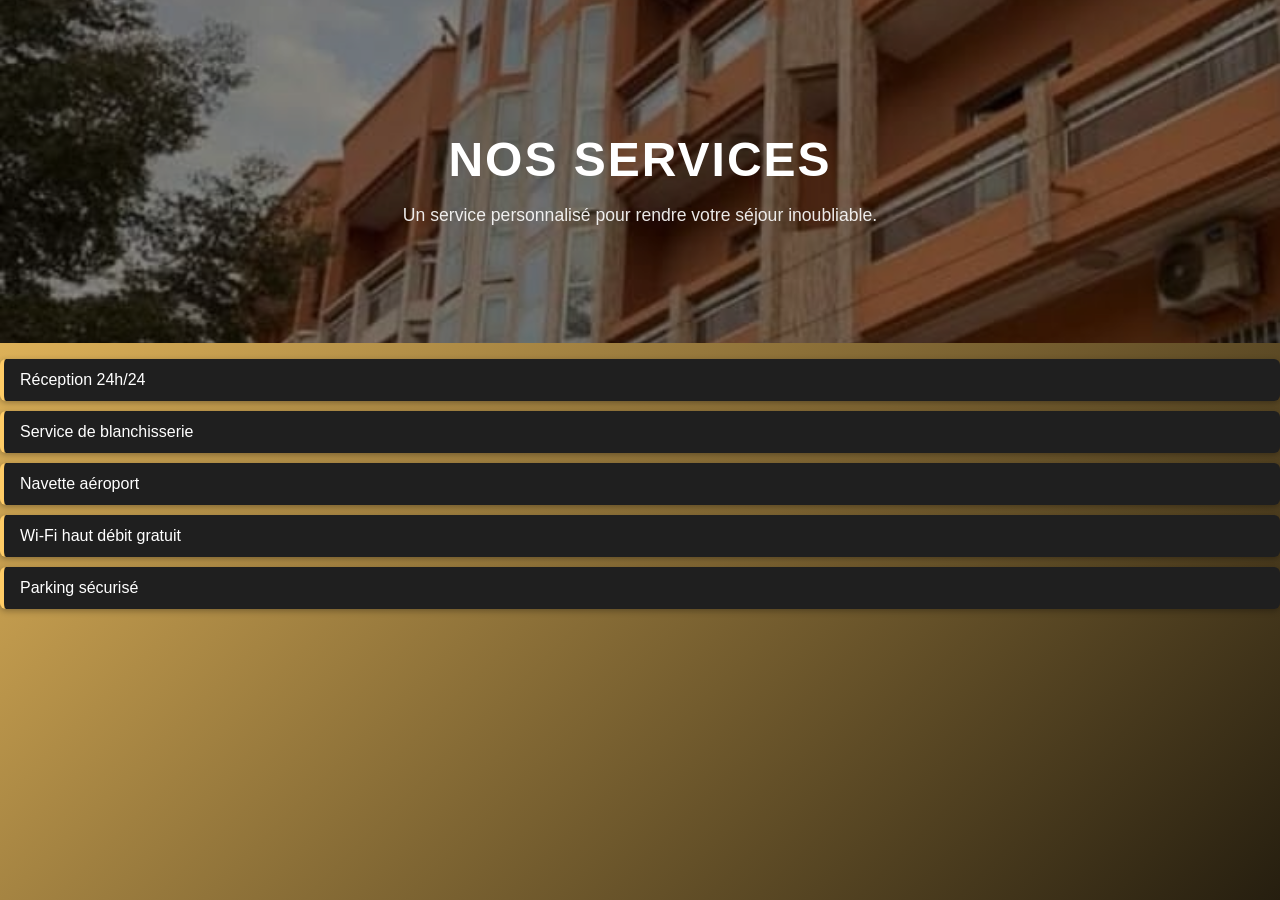
<file: services.html>
<!DOCTYPE html>
<html lang="fr">
<head>
  <meta charset="UTF-8">
  <meta name="viewport" content="width=device-width, initial-scale=1.0">
  <title>Services - Résidence Astou & Ndiaga</title>
  <link rel="stylesheet" href="style.css">
</head>
<body>
  <header>
    <h1>Nos Services</h1>
    <p>Un service personnalisé pour rendre votre séjour inoubliable.</p>
  </header>

  <main>
    <ul>
      <li>Réception 24h/24</li>
      <li>Service de blanchisserie</li>
      <li>Navette aéroport</li>
      <li>Wi-Fi haut débit gratuit</li>
      <li>Parking sécurisé</li>
    </ul>
  </main>
</body>
</html>
</file>
<file: style.css>
/* ----- Arrière-plan animé noir/or ----- */
body {
  font-family: 'Segoe UI', sans-serif;
  background: linear-gradient(-45deg, #000000, #ffcc66, #000000, #ffcc66);
  background-size: 400% 400%;
  animation: gradientBG 15s ease infinite;
  color: white;
  margin: 0;
}

/* Animation du fond */
@keyframes gradientBG {
  0% {
    background-position: 0% 50%;
  }
  50% {
    background-position: 100% 50%;
  }
  100% {
    background-position: 0% 50%;
  }
}

/* Texte doré */
.text-gold {
  color: #ffcc66;
  text-shadow: 1px 1px 6px #000, 0 0 2px #333;
}

/* Logo plus grand et centré */
.logo-img {
  max-width: 320px;
  width: 100%;
  height: auto;
  border-radius: 10px;
  display: block;
  margin-left: auto;
  margin-right: auto;
}

/* Cartes avec icônes */
.icon-card {
  background-color: #1f1f1f;
  border: 2px solid #ffcc66;
  border-radius: 10px;
  padding: 30px 15px;
  color: #ffcc66;
  transition: all 0.3s ease;
  box-shadow: 0 6px 10px rgba(0, 0, 0, 0.5);
}

.icon-card:hover {
  background-color: #ffcc66;
  color: #1f1f1f;
  transform: translateY(-5px);
}

.icon-card i {
  color: inherit;
}

.icon-card p {
  margin-top: 10px;
  font-size: 1.1rem;
  font-weight: 600;
}

/* Footer personnalisé */
.footer-dark {
  background-color: #000000;
  color: #ffcc66;
}

.footer-dark p {
  margin-bottom: 0.3rem;
}

/* Sidebar liens encadrés et espacés */
.sidebar .nav {
  margin-top: 40px;
}
.sidebar .nav-link {
  color: #ffcc66 !important;
  margin: 14px 0;
  font-weight: 500;
  border-radius: 8px;
  padding: 10px 20px;
  background: #181818;
  border: 2px solid #ffcc66;
  display: flex;
  align-items: center;
  gap: 10px;
  transition: background 0.2s, color 0.2s, box-shadow 0.2s;
  box-shadow: 0 2px 8px rgba(0,0,0,0.08);
  text-align: left;
}
.sidebar .nav-link:hover {
  background: #ffcc66;
  color: #000 !important;
}

/* Bouton WhatsApp dans la sidebar */
.sidebar .btn-success {
  width: 80%;
  margin: 20px auto 0 auto;
  display: block;
}

/* Sidebar responsive */
@media (max-width: 768px) {
  .sidebar {
    width: 100%;
    height: auto;
    box-shadow: none;
    padding-top: 10px;
  }
}

/* Menu hamburger bouton */
.menu-btn {
  position: fixed;
  top: 20px;
  left: 20px;
  z-index: 1100;
  background: #000;
  border: none;
  color: #ffcc66;
  font-size: 2rem;
  padding: 6px 12px;
  border-radius: 6px;
  cursor: pointer;
}
@media (max-width: 768px) {
  .menu-btn {
    left: 10px;
    top: 10px;
    font-size: 1.7rem;
  }
}

/* Sidebar animation et affichage */
.sidebar {
  position: fixed;
  top: 0;
  left: 0;
  height: 100vh;
  width: 230px;
  background: #000;
  padding-top: 30px;
  z-index: 2000;
  box-shadow: 2px 0 8px rgba(0,0,0,0.2);
  transform: translateX(-100%);
  transition: transform 0.3s;
}
.sidebar.active {
  transform: translateX(0);
}

 .sidebar {
      position: fixed;
      top: 0;
      left: 0;
      height: 100vh;
      width: 230px;
      background: #000;
      padding-top: 30px;
      z-index: 1000;
      box-shadow: 2px 0 8px rgba(0,0,0,0.2);
      transform: translateX(-100%);
      transition: transform 0.3s;
    }
    .sidebar.active {
      transform: translateX(0);
    }
    .sidebar .nav {
      margin-top: 40px;
    }
    .sidebar .nav-link {
      color: #ffcc66 !important;
      margin: 14px 0;
      font-weight: 500;
      border-radius: 8px;
      padding: 10px 20px;
      background: #181818;
      border: 2px solid #ffcc66;
      display: flex;
      align-items: center;
      gap: 10px;
    }
    .sidebar .nav-link:hover {
      background: #ffcc66;
      color: #000 !important;
    }
    .menu-btn {
      position: fixed;
      top: 20px;
      left: 20px;
      z-index: 1100;
      background: #000;
      border: none;
      color: #ffcc66;
      font-size: 2rem;
      padding: 6px 12px;
      border-radius: 6px;
      cursor: pointer;
    }
    @media (max-width: 768px) {
      .sidebar {
        width: 100%;
        height: auto;
        box-shadow: none;
        padding-top: 10px;
      }
      .menu-btn {
        left: 10px;
        top: 10px;
        font-size: 1.7rem;
      }
    }
    /* ----- Styles pour la page votre_sejour.html ----- */

/* Titres de section */
main h3 {
  color: #ffcc66;
  font-size: 1.6rem;
  margin-top: 40px;
  margin-bottom: 15px;
  text-shadow: 1px 1px 4px #000;
}

/* Listes d'informations */
main ul {
  list-style: none;
  padding-left: 0;
  margin-bottom: 30px;
}

main ul li {
  background-color: #1f1f1f;
  border-left: 4px solid #ffcc66;
  padding: 12px 16px;
  margin-bottom: 10px;
  border-radius: 6px;
  box-shadow: 0 2px 6px rgba(0,0,0,0.3);
  color: white;
}

/* Texte en gras dans les listes */
main ul li strong {
  color: #ffcc66;
}

/* Section finale "Merci" */
section:last-of-type {
  background-color: #000;
  padding: 20px;
  border-top: 2px solid #ffcc66;
  text-align: center;
  font-style: italic;
  color: #ffcc66;
}

/* ---------------------
   Styles généraux
---------------------- */
/*body {
  font-family: "Poppins", sans-serif;
  margin: 0;
  background: #f8f4f0;
  color: #333;
  line-height: 1.6;
}*/

/* ---------------------
   Header (bandeau accueil)
---------------------- */
header {
  background: url("images/immeuble.jpg") center/cover no-repeat;
  color: white;
  text-align: center;
  padding: 100px 20px;
  position: relative;
}

header::after {
  content: "";
  position: absolute;
  inset: 0;
  background: rgba(0, 0, 0, 0.45); /* voile sombre */
}

header h1, header h2, header p {
  position: relative;
  z-index: 1;
}

header h1 {
  font-size: 3rem;
  margin-bottom: 10px;
  letter-spacing: 2px;
  text-transform: uppercase;
}

header h2 {
  font-size: 1.8rem;
  margin-bottom: 5px;
}

header p {
  font-size: 1.1rem;
  opacity: 0.9;
}

/* ---------------------
   Blocs séjour
---------------------- */
.sejour-bloc {
  display: flex;
  align-items: center;
  justify-content: space-between;
  gap: 30px;
  max-width: 1100px;
  margin: 60px auto;
  padding: 30px;
  background: white;
  border-radius: 15px;
  box-shadow: 0 4px 12px rgba(0,0,0,0.08);
}


.sejour-bloc.reverse {
  flex-direction: row-reverse;
}

.sejour-texte {
  flex: 1;
}

.sejour-texte h3 {
  font-size: 1.6rem;
  margin-bottom: 15px;
  color: #b0722a; /* couleur dorée/marron */
}

.sejour-texte ul {
  list-style: none;
  padding: 0;
}

.sejour-texte ul li {
  margin-bottom: 10px;
  padding-left: 25px;
  position: relative;
}

.sejour-texte ul li::before {
  content: "✔";
  position: absolute;
  left: 0;
  color: #b0722a;
}

.sejour-img {
  flex: 1;
  text-align: center;
}

.sejour-img img {
  max-width: 100%;
  border-radius: 12px;
  box-shadow: 0 3px 8px rgba(0,0,0,0.1);
}

/* ---------------------
   Merci (section finale)
---------------------- */
.sejour-bloc:last-of-type {
  background: linear-gradient(135deg, #f7efe6, #fff);
  text-align: center;
}

.sejour-bloc:last-of-type h3 {
  font-size: 1.8rem;
}

/* ---------------------
   Footer
---------------------- */
footer {
  text-align: center;
  padding: 20px;
  background: #b0722a;
  color: white;
  font-size: 0.9rem;
  margin-top: 40px;
}

/* ---------------------
   Responsive
---------------------- */
@media (max-width: 900px) {
  .sejour-bloc {
    flex-direction: column;
    text-align: center;
  }
  .sejour-bloc.reverse {
    flex-direction: column;
  }
}

.services-cards {
  display: flex;
  gap: 20px;            /* espace entre les cartes */
  justify-content: center;
  flex-wrap: wrap;      /* permet de passer à la ligne si écran petit */
  margin-top: 20px;
}

.service-card {
  width: 180px;         /* taille fixe des cartes */
  text-align: center;
  background: #fff;
  border: 1px solid #ddd;
  border-radius: 10px;
  padding: 10px;
  box-shadow: 0 2px 6px rgba(0,0,0,0.1);
}

.service-card img {
  width: 100%;          /* l’image prend toute la largeur du cadre */
  height: 120px;        /* taille contrôlée */
  object-fit: cover;    /* recadre l’image si besoin */
  border-radius: 8px;
}

.service-card p {
  margin-top: 8px;
  font-weight: 500;
  font-size: 14px;
}
/* Affichage grille pour les appartements */
.appartement-grid {
  display: grid;
  grid-template-columns: 2fr 1fr;
  gap: 30px;
  align-items: start;
  margin-bottom: 50px;
}

.appartement-main img {
  width: 100%;
  height: auto;
  border-radius: 12px;
  box-shadow: 0 4px 16px rgba(0,0,0,0.2);
  margin-bottom: 15px;
}

.appartement-main .info {
  text-align: center;
}

/* ...existing code... */
.appartement-thumbs {
  display: grid;
  grid-template-columns: 1fr 1fr;
  grid-template-rows: 1fr 1fr;
  gap: 16px;
  height: 100%; /* Prend toute la hauteur disponible */
}

.appartement-thumbs img {
  width: 100%;
  height: 100%;
  aspect-ratio: 1/1; /* Toujours carré */
  object-fit: cover;
  border-radius: 8px;
  box-shadow: 0 2px 8px rgba(0,0,0,0.12);
  transition: transform 0.2s;
  background: #fff;
  display: block;
}

.appartement-thumbs img:hover {
  transform: scale(1.05);
  box-shadow: 0 4px 16px rgba(0,0,0,0.18);
}

@media (max-width: 900px) {
  .appartement-grid {
    grid-template-columns: 1fr;
  }
  .appartement-thumbs {
    grid-template-columns: 1fr 1fr;
    grid-template-rows: 1fr 1fr;
    gap: 8px;
    height: auto;
  }
  .appartement-thumbs img {
    width: 100%;
    height: auto;
    aspect-ratio: 1/1;
  }
}

body {
  background: linear-gradient(-45deg, #000000, #ffcc66, #000000, #ffcc66);
  background-size: 400% 400%;
  animation: gradientBG 15s ease infinite;
  color: white;
  margin: 0;
}
</file>
